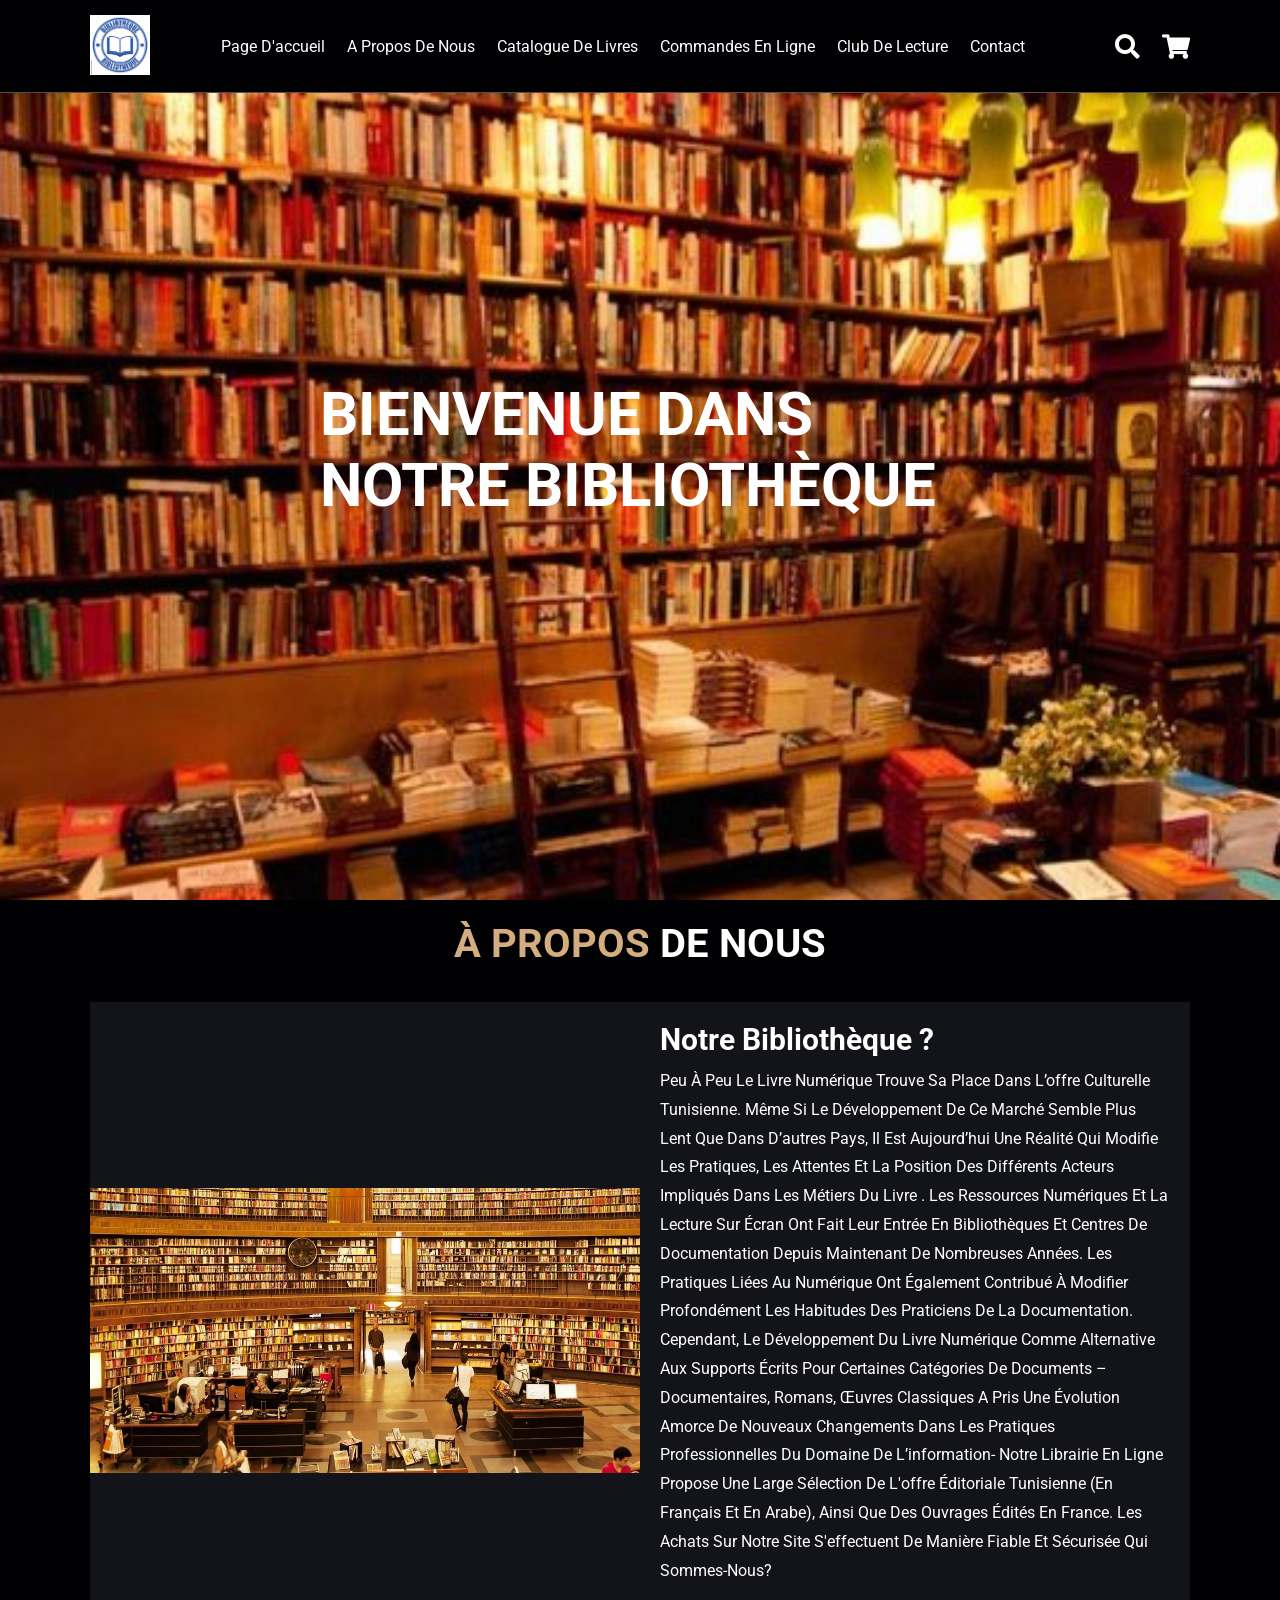
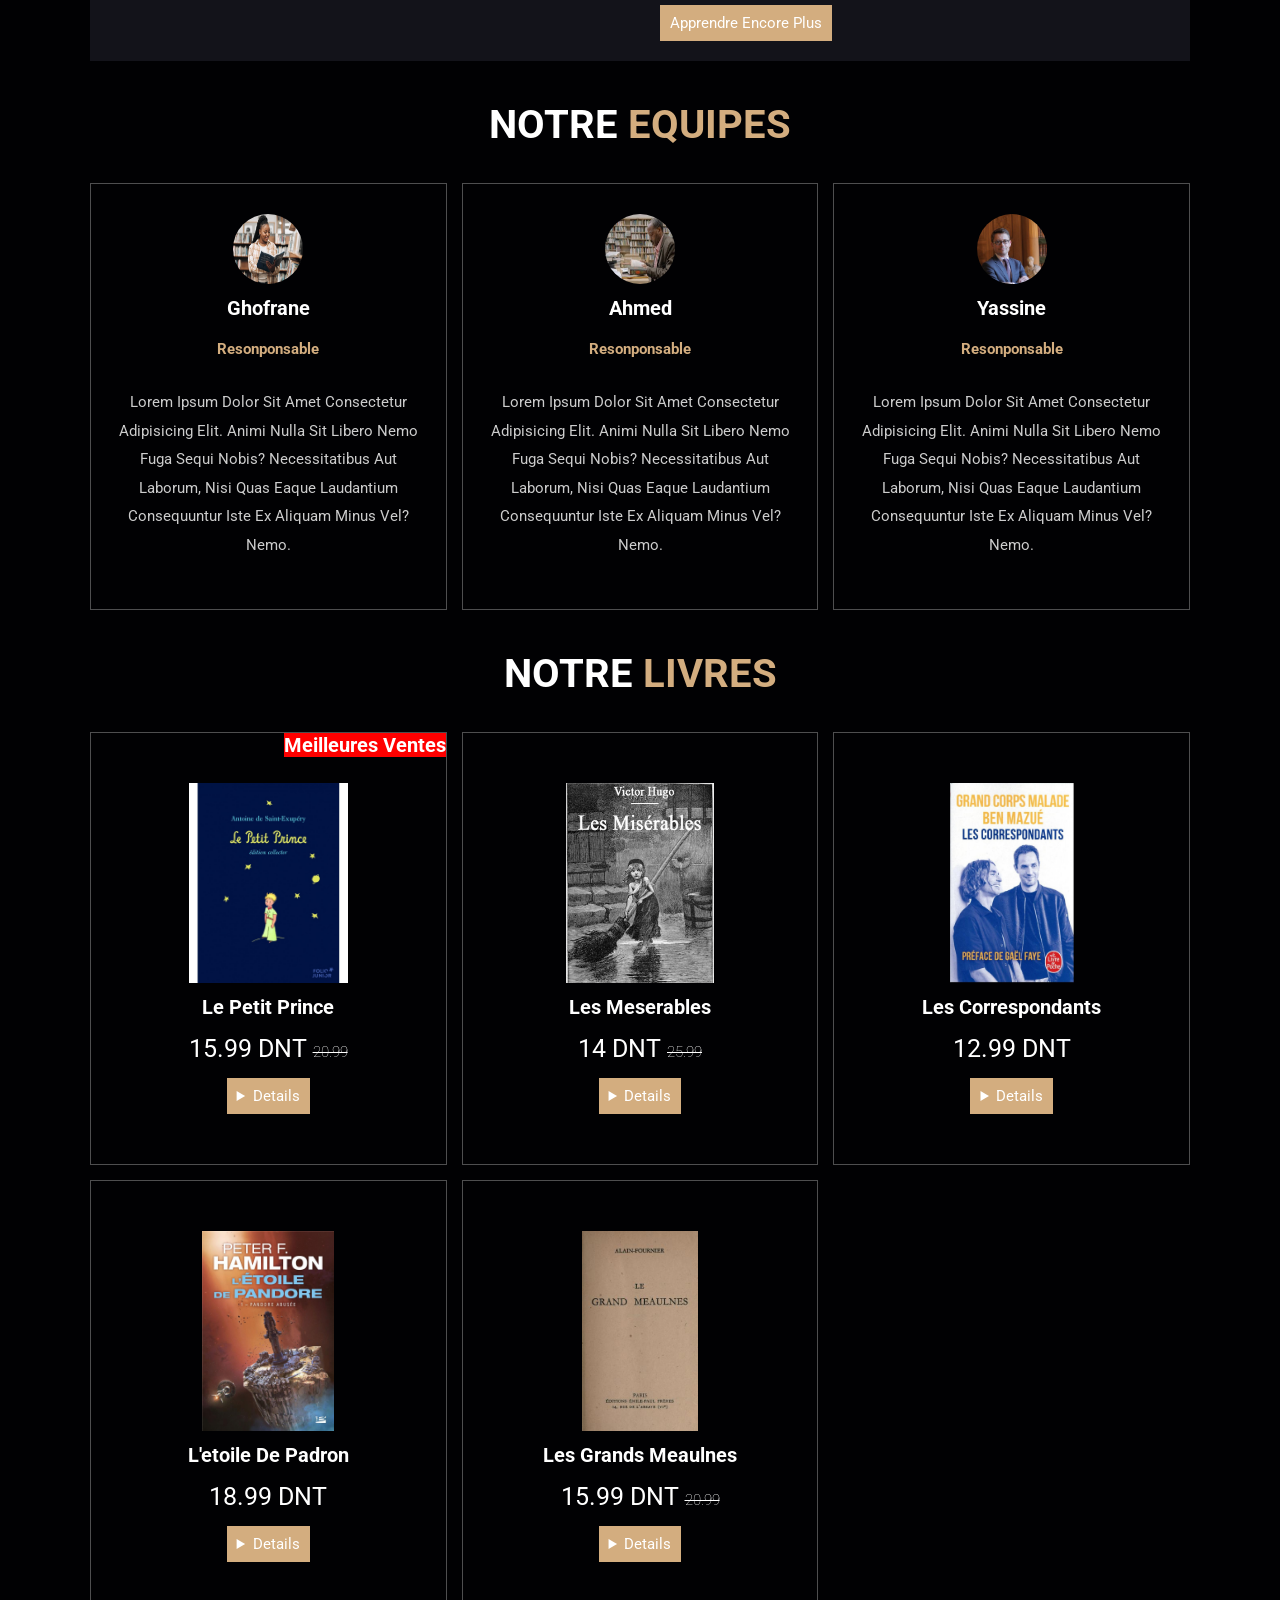
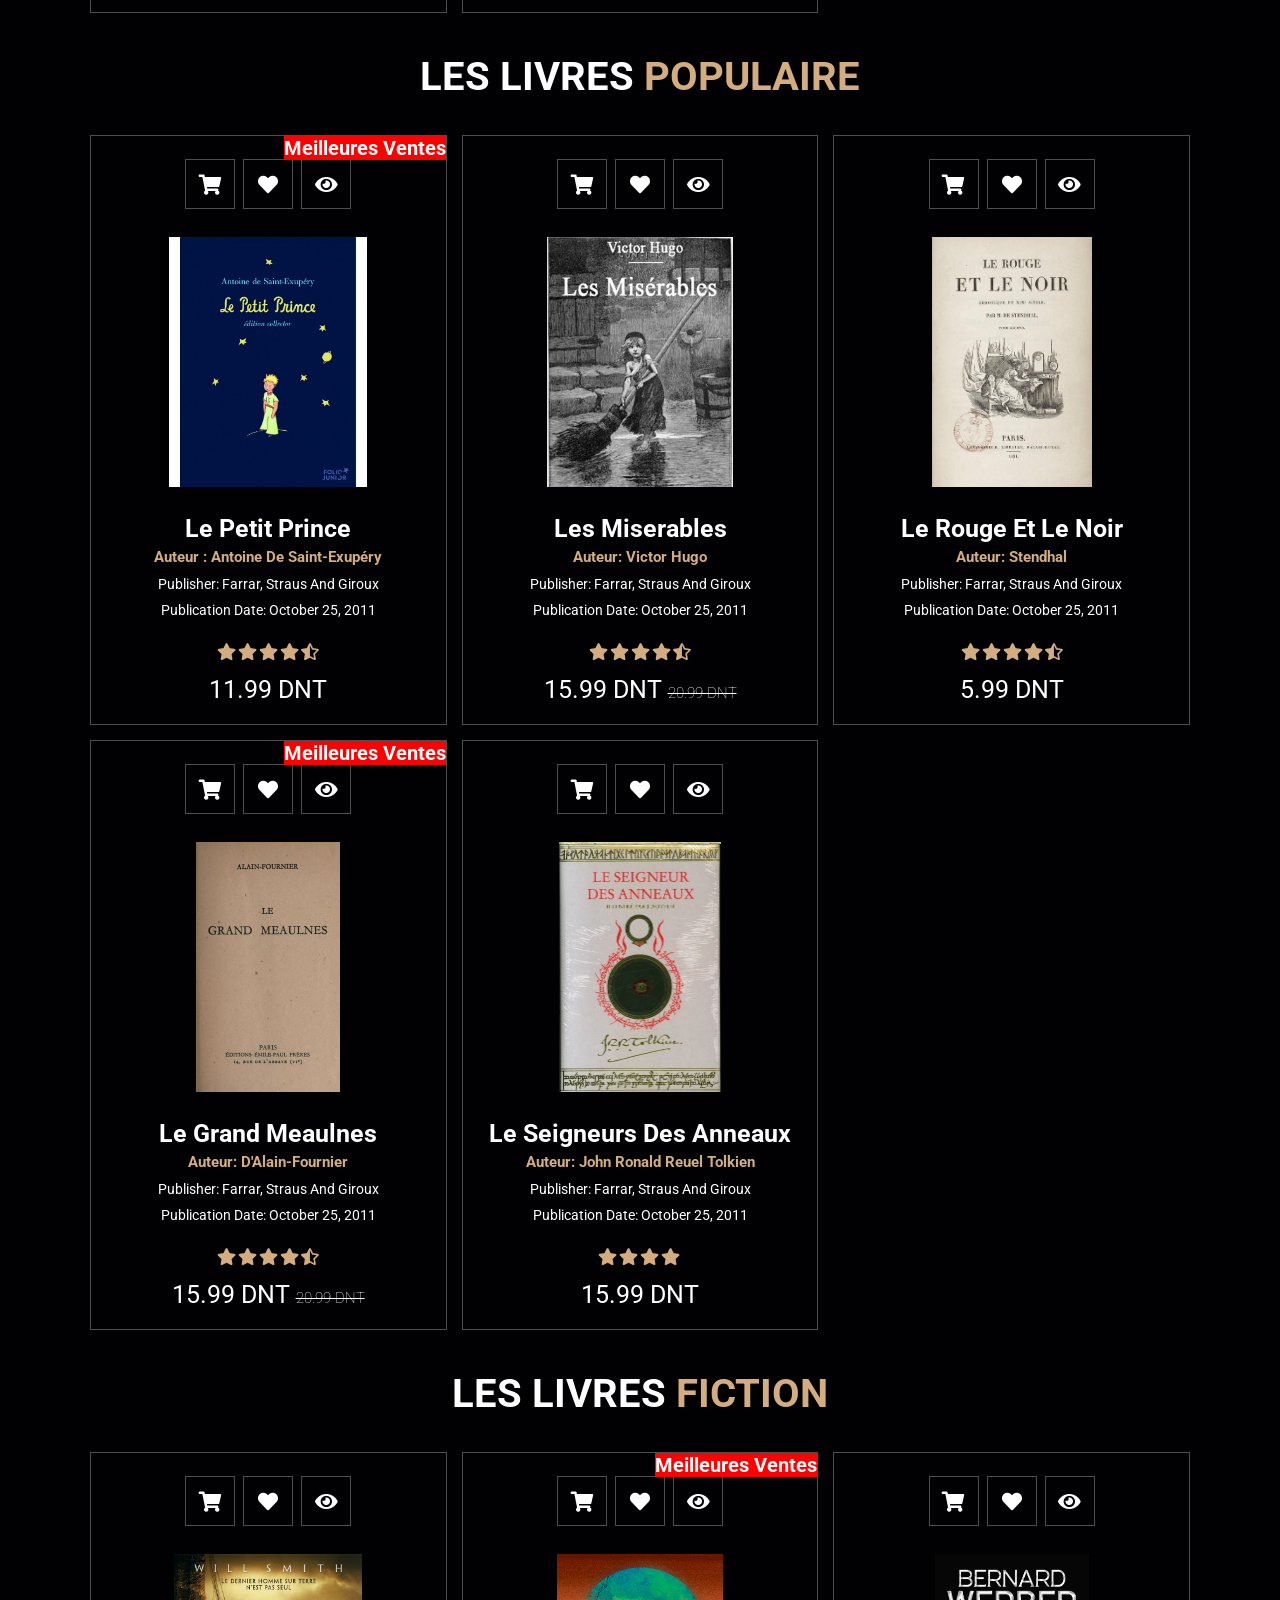
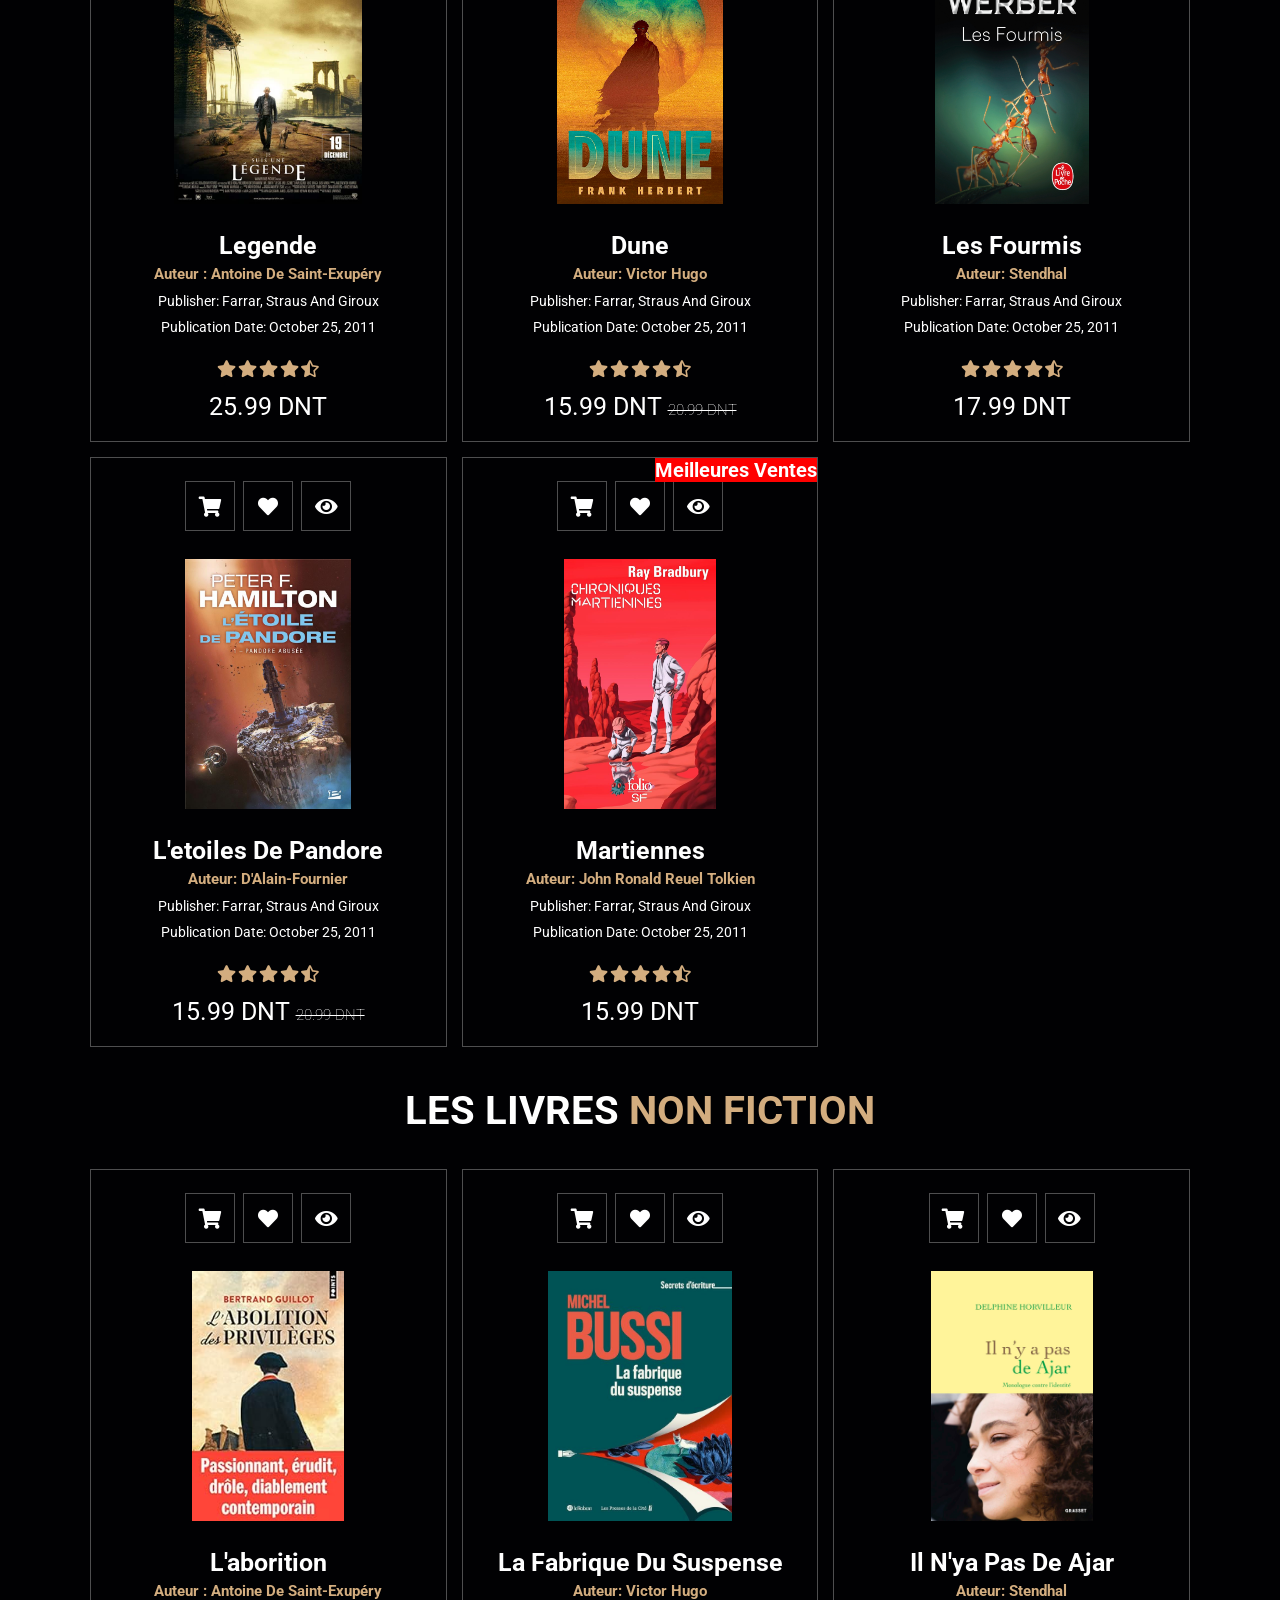
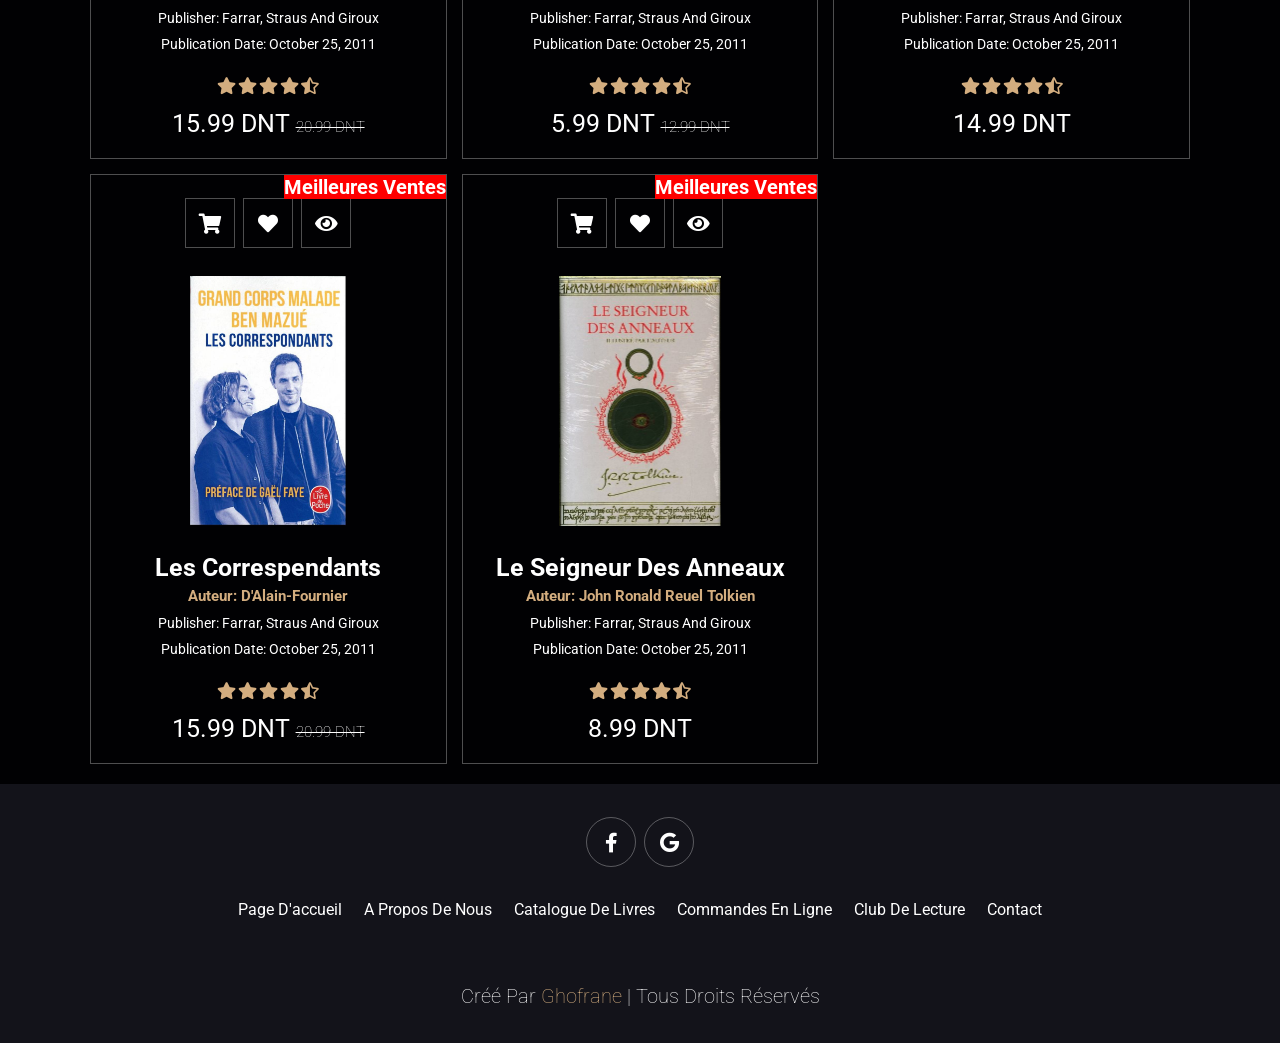
<file: projet librairie ghofrane/html/index.html>
<!DOCTYPE html>
<html lang="en">

<head>
    <meta charset="UTF-8">
    <meta name="viewport" content="width=device-width, initial-scale=1.0">
    <title>Ma Page</title>
    <link rel="stylesheet" href="../css/index.css">
    <!-- font awesome cdn link  -->
    <link rel="stylesheet" href="https://cdnjs.cloudflare.com/ajax/libs/font-awesome/5.15.4/css/all.min.css">
</head>

  
<body>


    <!-- header section starts  -->

    <header class="header">

        <a href="#" class="logo">
            <img src="../images/logo.jpg" alt="">
        </a>

        <nav class="navbar">
            <a href="#">Page d'accueil</a>
            <a href="#about">a propos de nous</a>
            <a href="#books">catalogue de livres</a>
            <a href="commande.html">commandes en ligne</a>
            <a href="club.html">club de lecture</a>
            <a href="contact.html">contact</a>
           
        </nav>

        <div class="icons">
            <div class="fas fa-search" id="search-btn"></div>
            <div class="fas fa-shopping-cart" id="cart-btn"></div>
            <div class="fas fa-bars" id="menu-btn"></div>
        </div>



    </header>


    <section class="home" id="home">

        <div class="content">
            <h3>bienvenue dans notre bibliothèque</h3>
          
        </div>

    </section>


    <!-- about section starts  -->

    <section class="about" id="about">

        <h1 class="heading"> <span>À PROPOS</span> DE NOUS </h1>

        <div class="row">

            <div class="image">
                <img src="../images/biblioo.jpg" alt="">
            </div>

            <div class="content">
                <h3>notre bibliothèque ?</h3>
                <p>Peu à peu le livre numérique trouve sa place dans l’offre culturelle Tunisienne. Même si le
                    développement de ce marché semble plus lent que dans d’autres pays, il est aujourd’hui une réalité
                    qui modifie les pratiques, les attentes et la position des différents acteurs impliqués dans les
                    métiers du livre . Les ressources numériques et la lecture sur écran ont fait leur entrée en
                    bibliothèques et centres de documentation depuis maintenant de nombreuses années. Les pratiques
                    liées au numérique ont également contribué à modifier profondément les habitudes des praticiens de
                    la documentation. Cependant, le développement du livre numérique comme alternative aux supports
                    écrits pour certaines catégories de documents – documentaires, romans, œuvres classiques a pris une
                    évolution amorce de nouveaux changements dans les pratiques professionnelles du domaine de
                    l’information- Notre librairie en ligne propose une large sélection de l'offre éditoriale tunisienne
                    (en français et en arabe), ainsi que des ouvrages édités en France. Les achats sur notre site
                    s'effectuent de manière fiable et sécurisée Qui sommes-nous?</p>
                <a href="#" class="btn">apprendre encore plus</a>
            </div>

        </div>

    </section>

    <!-- about section ends -->




    <!--  section team  -->

    <section class="review" id="about">

        <h1 class="heading">Notre<span> Equipes</span> </h1>

        <div class="box-container">
            <!-- un personne -->
            <div class="box">
                <img src="../images/girl.jpg" class="user" alt="person 1">
                <h3>ghofrane</h3>
                <h4>resonponsable</h4>
                <p>Lorem ipsum dolor sit amet consectetur adipisicing elit. Animi nulla sit libero nemo fuga sequi
                    nobis? Necessitatibus aut laborum, nisi quas eaque laudantium consequuntur iste ex aliquam minus
                    vel? Nemo.</p>


            </div>

            <div class="box">
                <img src="../images/man.jpeg" class="user" alt="person 2">
                <h3>Ahmed</h3>
                <h4>resonponsable</h4>
                <p>Lorem ipsum dolor sit amet consectetur adipisicing elit. Animi nulla sit libero nemo fuga sequi
                    nobis? Necessitatibus aut laborum, nisi quas eaque laudantium consequuntur iste ex aliquam minus
                    vel? Nemo.</p>
            </div>
            <div class="box">
                <img src="../images/man1.jpg" class="user" alt="oersson 3">
                <h3>yassine</h3>
                <h4>resonponsable</h4>
                <p>Lorem ipsum dolor sit amet consectetur adipisicing elit. Animi nulla sit libero nemo fuga sequi
                    nobis? Necessitatibus aut laborum, nisi quas eaque laudantium consequuntur iste ex aliquam minus
                    vel? Nemo.</p>
            </div>

        </div>

    </section>

    <!--  section team and  -->

    <!-- menu section starts  -->

    <section class="menu" id="menu">

        <h1 class="heading"> Notre <span>Livres</span> </h1>

        <div class="box-container">

            <div class="box">
                <h1 class="top">meilleures ventes</h1>
               <img src="../images/book1.jpg" alt="" >
                <h3>le petit prince</h3>
                <div class="price">15.99 DNT <span>20.99</span></div>
                <details href="#" class="btn">
                    <p><span >Publisher:</span> Farrar, Straus and Giroux</p>
                    <p><span>Publication Date:</span>October 25, 2011</p> 
                    <p>This is a detailed description of "Thinking, Fast and Slow" including reviews, summary of key concepts, etc.</p>

                </details>
               
            </div>

            <div class="box">
                <img src="../images/book2.jpg" alt="book 1">
                <h3>les meserables</h3>
                <div class="price">14 DNT <span>25.99</span></div>
                <details href="#" class="btn">
                    <p><span >Publisher:</span> Farrar, Straus and Giroux</p>
                    <p><span>Publication Date:</span>October 25, 2011</p> 
                    <p>This is a detailed description of "Thinking, Fast and Slow" including reviews, summary of key concepts, etc.</p>

                </details>
            </div>

            <div class="box">
                <img src="../images/nonfic4.jpg" alt="book 2">
                <h3>les correspondants</h3>
                <div class="price">12.99 DNT</div>
                <details href="#" class="btn">
                    <p><span >Publisher:</span> Farrar, Straus and Giroux</p>
                    <p><span>Publication Date:</span>October 25, 2011</p> 
                    <p>This is a detailed description of "Thinking, Fast and Slow" including reviews, summary of key concepts, etc.</p>

                </details>
            </div>

            <div class="box">
                <img src="../images/fiction4.jpg" alt="book 3">
                <h3>l'etoile de padron</h3>
                <div class="price">18.99 DNT</div>
                <details href="#" class="btn">
                    <p><span >Publisher:</span> Farrar, Straus and Giroux</p>
                    <p><span>Publication Date:</span>October 25, 2011</p> 
                    <p>This is a detailed description of "Thinking, Fast and Slow" including reviews, summary of key concepts, etc.</p>

                </details>
            </div>
           <!-- un livre -->
            <div class="box">
                <img src="../images/book4.jpg" alt="book 4">
                <h3>les grands meaulnes</h3>
                <div class="price">15.99 DNT <span>20.99</span></div>

                <details href="#" class="btn">
                    <p><span >Publisher:</span> Farrar, Straus and Giroux</p>
                    <p><span>Publication Date:</span>October 25, 2011</p> 
                    <p>This is a detailed description of "Thinking, Fast and Slow" including reviews, summary of key concepts, etc.</p>

                </details>
               <!-- <a href="#" class="btn">Voir plus détails</a>-->
            </div>



        </div>

    </section>

    <!-- menu section ends -->

    <!-- products section  -->


    <section class="products" id="books">

        <h1 class="heading">Les livres<span> Populaire </span> </h1>

        <div class="box-container">

            <div class="box topp">
                <h1 class="top">meilleures ventes</h1>
                <div class="icons">
                    <a href="#" class="fas fa-shopping-cart"></a>
                    <a href="#" class="fas fa-heart"></a>
                    <a href="#" class="fas fa-eye"></a>
                </div>
                <div class="image">
                    <img src="../images/book1.jpg" alt=""> 
                </div>
                <div class="content">
                    <h3>le petit prince </h3>
                    <h4>Auteur : Antoine de Saint-Exupéry </h4>
                    <p>Publisher: Farrar, Straus and Giroux</p>
                    <p>Publication Date: October 25, 2011</p>
                    <div class="stars">
                        <i class="fas fa-star"></i>
                        <i class="fas fa-star"></i>
                        <i class="fas fa-star"></i>
                        <i class="fas fa-star"></i>
                        <i class="fas fa-star-half-alt"></i>
                    </div>
                    <div class="price">11.99 DNT </div>

                </div>
            </div>

            <div class="box">
                <div class="icons">
                    <a href="#" class="fas fa-shopping-cart"></a>
                    <a href="#" class="fas fa-heart"></a>
                    <a href="details.html" class="fas fa-eye"></a>
                </div>
                <div class="image">
                    <img src="../images/book2.jpg" alt="">
                </div>
                <div class="content">
                    <h3> les miserables  </h3>
                    <h4>Auteur: victor hugo </h4>
                    <p>Publisher: Farrar, Straus and Giroux</p>
                    <p>Publication Date: October 25, 2011</p>
                    <div class="stars">
                        <i class="fas fa-star"></i>
                        <i class="fas fa-star"></i>
                        <i class="fas fa-star"></i>
                        <i class="fas fa-star"></i>
                        <i class="fas fa-star-half-alt"></i>
                    </div>
                    <div class="price">15.99 DNT <span>20.99 DNT</span></div>
                </div>
            </div>

            <div class="box">
                <div class="icons">
                    <a href="#" class="fas fa-shopping-cart"></a>
                    <a href="#" class="fas fa-heart"></a>
                    <a href="#" class="fas fa-eye"></a>
                </div>
                <div class="image">
                    <img src="../images/book3.jpg" alt="">
                </div>
                <div class="content">
                    <h3>le rouge et le noir  </h3>
                    <h4>Auteur: Stendhal</h4>
                    <p>Publisher: Farrar, Straus and Giroux</p>
                    <p>Publication Date: October 25, 2011</p>
                    <div class="stars">
                        <i class="fas fa-star"></i>
                        <i class="fas fa-star"></i>
                        <i class="fas fa-star"></i>
                        <i class="fas fa-star"></i>
                        <i class="fas fa-star-half-alt"></i>
                    </div>
                    <div class="price">5.99 DNT </div>
                </div>
            </div>

            <div class="box topp">
                <h1 class="top">meilleures ventes</h1>
                <div class="icons">
                    <a href="#" class="fas fa-shopping-cart"></a>
                    <a href="#" class="fas fa-heart"></a>
                    <a href="#" class="fas fa-eye"></a>
                </div>
                <div class="image">
                    <img src="../images/book4.jpg" alt="">
                </div>
                <div class="content">
                    <h3>le grand meaulnes </h3>
                    <h4>Auteur: d'Alain-Fournier </h4>
                    <p>Publisher: Farrar, Straus and Giroux</p>
                    <p>Publication Date: October 25, 2011</p>
                    <div class="stars">
                        <i class="fas fa-star"></i>
                        <i class="fas fa-star"></i>
                        <i class="fas fa-star"></i>
                        <i class="fas fa-star"></i>
                        <i class="fas fa-star-half-alt"></i>
                    </div>
                    <div class="price">15.99 DNT <span>20.99 DNT</span></div>
                </div>
            </div>
            <div class="box">
                <div class="icons">
                    <a href="#" class="fas fa-shopping-cart"></a>
                    <a href="#" class="fas fa-heart"></a>
                    <a href="#" class="fas fa-eye"></a>
                </div>
                <div class="image">
                    <img src="../images/book5.jpg" alt="">
                </div>
                <div class="content">
                    <h3>le seigneurs des anneaux  </h3>
                    <h4>Auteur: John Ronald Reuel Tolkien</h4>
                    <p>Publisher: Farrar, Straus and Giroux</p>
                    <p>Publication Date: October 25, 2011</p>
                    <div class="stars">
                        <i class="fas fa-star"></i>
                        <i class="fas fa-star"></i>
                        <i class="fas fa-star"></i>
                        <i class="fas fa-star"></i>
                        <i class="fas fa-star-alt"></i>
                    </div>
                    <div class="price">15.99 DNT</div>
                </div>
            </div>

        </div>

    </section>
    <!-- products section ends -->

    <!-- livres fiction  section  -->


    <section class="products" id="books">

        <h1 class="heading">Les livres<span> fiction </span> </h1>

        <div class="box-container">

            <div class="box">
                <div class="icons">
                    <a href="#" class="fas fa-shopping-cart"></a>
                    <a href="#" class="fas fa-heart"></a>
                    <a href="#" class="fas fa-eye"></a>
                </div>
                <div class="image">
                    <img src="../images/fiction1.jpg" alt="">
                </div>
                <div class="content">
                    <h3>legende  </h3>
                    <h4>Auteur : Antoine de Saint-Exupéry </h4>
                    <p>Publisher: Farrar, Straus and Giroux</p>
                    <p>Publication Date: October 25, 2011</p>
                    <div class="stars">
                        <i class="fas fa-star"></i>
                        <i class="fas fa-star"></i>
                        <i class="fas fa-star"></i>
                        <i class="fas fa-star"></i>
                        <i class="fas fa-star-half-alt"></i>
                    </div>
                    <div class="price">25.99 DNT</div>

                </div>
            </div>
            <!-- box howa  box section li kol kteb  -->
            <div class="box topp">
                <!-- bch t3ml  meilleures vantes w zed topp m3a box-->
                <h1 class="top">meilleures ventes</h1>
                <!-- meilleures vantes -->
                <div class="icons">
                    <a href="#" class="fas fa-shopping-cart"></a>
                    <a href="#" class="fas fa-heart"></a>
                    <a href="#" class="fas fa-eye"></a>
                </div>
                <div class="image">
                    <img src="../images/fiction2.jpg" alt="">
                </div>
                <div class="content">
                    <h3> Dune </h3>
                    <h4>Auteur: victor hugo </h4>
                    <p>Publisher: Farrar, Straus and Giroux</p>
                    <p>Publication Date: October 25, 2011</p>
                    <div class="stars">
                        <i class="fas fa-star"></i>
                        <i class="fas fa-star"></i>
                        <i class="fas fa-star"></i>
                        <i class="fas fa-star"></i>
                        <i class="fas fa-star-half-alt"></i>
                    </div>
                    <div class="price">15.99 DNT <span>20.99 DNT</span></div>
                </div>
            </div>

            <div class="box">
                <div class="icons">
                    <a href="#" class="fas fa-shopping-cart"></a>
                    <a href="#" class="fas fa-heart"></a>
                    <a href="#" class="fas fa-eye"></a>
                </div>
                <div class="image">
                    <img src="../images/fiction3.jpeg" alt="">
                </div>
                <div class="content">
                    <h3>les fourmis  </h3>
                    <h4>Auteur: Stendhal</h4>
                    <p>Publisher: Farrar, Straus and Giroux</p>
                    <p>Publication Date: October 25, 2011</p>
                    <div class="stars">
                        <i class="fas fa-star"></i>
                        <i class="fas fa-star"></i>
                        <i class="fas fa-star"></i>
                        <i class="fas fa-star"></i>
                        <i class="fas fa-star-half-alt"></i>
                    </div>
                    <div class="price">17.99 DNT</div>
                </div>
            </div>

            <div class="box">
                <div class="icons">
                    <a href="#" class="fas fa-shopping-cart"></a>
                    <a href="#" class="fas fa-heart"></a>
                    <a href="#" class="fas fa-eye"></a>
                </div>
                <div class="image">
                    <img src="../images/fiction4.jpg" bn     alt="">
                </div>
                <div class="content">
                    <h3>l'etoiles de pandore</h3>
                    <h4>Auteur: d'Alain-Fournier </h4>
                    <p>Publisher: Farrar, Straus and Giroux</p>
                    <p>Publication Date: October 25, 2011</p>
                    <div class="stars">
                        <i class="fas fa-star"></i>
                        <i class="fas fa-star"></i>
                        <i class="fas fa-star"></i>
                        <i class="fas fa-star"></i>
                        <i class="fas fa-star-half-alt"></i>
                    </div>
                    <div class="price">15.99 DNT <span>20.99 DNT</span></div>
                </div>
            </div>
            <div class="box topp">
                <h1 class="top">meilleures ventes</h1>
                <div class="icons">
                    <a href="#" class="fas fa-shopping-cart"></a>
                    <a href="#" class="fas fa-heart"></a>
                    <a href="#" class="fas fa-eye"></a>
                </div>
                <div class="image">
                    <img src="../images/fiction5.jpg" alt="">
                </div>
                <div class="content">
                    <h3> martiennes </h3>
                    <h4>Auteur: John Ronald Reuel Tolkien</h4>
                    <p>Publisher: Farrar, Straus and Giroux</p>
                    <p>Publication Date: October 25, 2011</p>
                    <div class="stars">
                        <i class="fas fa-star"></i>
                        <i class="fas fa-star"></i>
                        <i class="fas fa-star"></i>
                        <i class="fas fa-star"></i>
                        <i class="fas fa-star-half-alt"></i>
                    </div>
                    <div class="price">15.99 DNT</div>
                </div>
            </div>

        </div>

    </section>



    <!-- livre non  fiction  section   -->


    <section class="products" id="books">

        <h1 class="heading">Les livres<span> Non fiction</span> </h1>

        <div class="box-container">

            <div class="box">
                <div class="icons">
                    <a href="#" class="fas fa-shopping-cart"></a>
                    <a href="#" class="fas fa-heart"></a>
                    <a href="#" class="fas fa-eye"></a>
                </div>
                <div class="image">
                    <img src="../images/nonfic1.jpg" alt="">
                </div>
                <div class="content">
                    <h3>l'aborition </h3>
                    <h4>Auteur : Antoine de Saint-Exupéry </h4>
                    <p>Publisher: Farrar, Straus and Giroux</p>
                    <p>Publication Date: October 25, 2011</p>
                    <div class="stars">
                        <i class="fas fa-star"></i>
                        <i class="fas fa-star"></i>
                        <i class="fas fa-star"></i>
                        <i class="fas fa-star"></i>
                        <i class="fas fa-star-half-alt"></i>
                    </div>
                    <div class="price">15.99 DNT <span>20.99 DNT</span></div>

                </div>
            </div>

            <div class="box">
               
                <div class="icons">
                    <a href="#" class="fas fa-shopping-cart"></a>
                    <a href="#" class="fas fa-heart"></a>
                    <a href="#" class="fas fa-eye"></a>
                </div>
                <div class="image">
                    <img src="../images/nonfic2.jpg" alt="">
                </div>
                <div class="content">
                    <h3>la fabrique du suspense  </h3>
                    <h4>Auteur: victor hugo </h4>
                    <p>Publisher: Farrar, Straus and Giroux</p>
                    <p>Publication Date: October 25, 2011</p>
                    <div class="stars">
                        <i class="fas fa-star"></i>
                        <i class="fas fa-star"></i>
                        <i class="fas fa-star"></i>
                        <i class="fas fa-star"></i>
                        <i class="fas fa-star-half-alt"></i>
                    </div>
                    <div class="price">5.99 DNT <span>12.99 DNT</span></div>
                </div>
            </div>

            <div class="box ">
                <div class="icons">
                    <a href="#" class="fas fa-shopping-cart"></a>
                    <a href="#" class="fas fa-heart"></a>
                    <a href="#" class="fas fa-eye"></a>
                </div>
                <div class="image">
                    <img src="../images/nonfic3.jpg" alt="">
                </div>
                <div class="content">
                    <h3>il n'ya pas de ajar </h3>
                    <h4>Auteur: Stendhal</h4>
                    <p>Publisher: Farrar, Straus and Giroux</p>
                    <p>Publication Date: October 25, 2011</p>
                    <div class="stars">
                        <i class="fas fa-star"></i>
                        <i class="fas fa-star"></i>
                        <i class="fas fa-star"></i>
                        <i class="fas fa-star"></i>
                        <i class="fas fa-star-half-alt"></i>
                    </div>
                    <div class="price">14.99 DNT</div>
                </div>
            </div>

            <div class="box topp">
                <h1 class="top">meilleures ventes</h1>
                <div class="icons">
                    <a href="#" class="fas fa-shopping-cart"></a>
                    <a href="#" class="fas fa-heart"></a>
                    <a href="#" class="fas fa-eye"></a>
                </div>
                <div class="image">
                    <img src="../images/nonfic4.jpg" alt="">
                </div>
                <div class="content">
                    <h3>les correspendants</h3>
                    <h4>Auteur: d'Alain-Fournier </h4>
                    <p>Publisher: Farrar, Straus and Giroux</p>
                    <p>Publication Date: October 25, 2011</p>
                    <div class="stars">
                        <i class="fas fa-star"></i>
                        <i class="fas fa-star"></i>
                        <i class="fas fa-star"></i>
                        <i class="fas fa-star"></i>
                        <i class="fas fa-star-half-alt"></i>
                    </div>
                    <div class="price">15.99 DNT <span>20.99 DNT</span></div>
                </div>
            </div>
            <div class="box topp">
                <!-- meilleures vantes w zed topp m3a box-->
                <h1 class="top">meilleures ventes</h1>

                <div class="icons">
                    <a href="#" class="fas fa-shopping-cart"></a>
                    <a href="#" class="fas fa-heart"></a>
                    <a href="#" class="fas fa-eye"></a>
                </div>
                <div class="image">
                    <img src="../images/book5.jpg" alt="">
                </div>
                <div class="content">
                    <h3>Le seigneur des anneaux </h3>
                    <h4>Auteur: John Ronald Reuel Tolkien</h4>
                    <p>Publisher: Farrar, Straus and Giroux</p>
                    <p>Publication Date: October 25, 2011</p>
                    <div class="stars">
                        <i class="fas fa-star"></i>
                        <i class="fas fa-star"></i>
                        <i class="fas fa-star"></i>
                        <i class="fas fa-star"></i>
                        <i class="fas fa-star-half-alt"></i>
                    </div>
                    <div class="price">8.99 DNT </div>
                </div>
            </div>

        </div>


    </section>

    <!-- livre non  fiction  section   end -->


    <!-- footer section starts  -->

    <section class="footer">

        <div class="share">
            <a href="#" class="fab fa-facebook-f"></a>
            <a href="#" class="fab fa-google"></a>
        </div>

        <div class="navbar">
            <a href="#">Page d'accueil</a>
            <a href="#about">a propos de nous</a>
            <a href="#books">catalogue de livres</a>
            <a href="commande.html">commandes en ligne</a>
            <a href="club.html">club de lecture</a>
            <a href="contact.html">contact</a>
        </div>


        <div class="credit">Créé par <span>Ghofrane</span>  | Tous droits réservés</div>


    </section>

    <!-- footer section ends -->


</body>

</html>
</file>
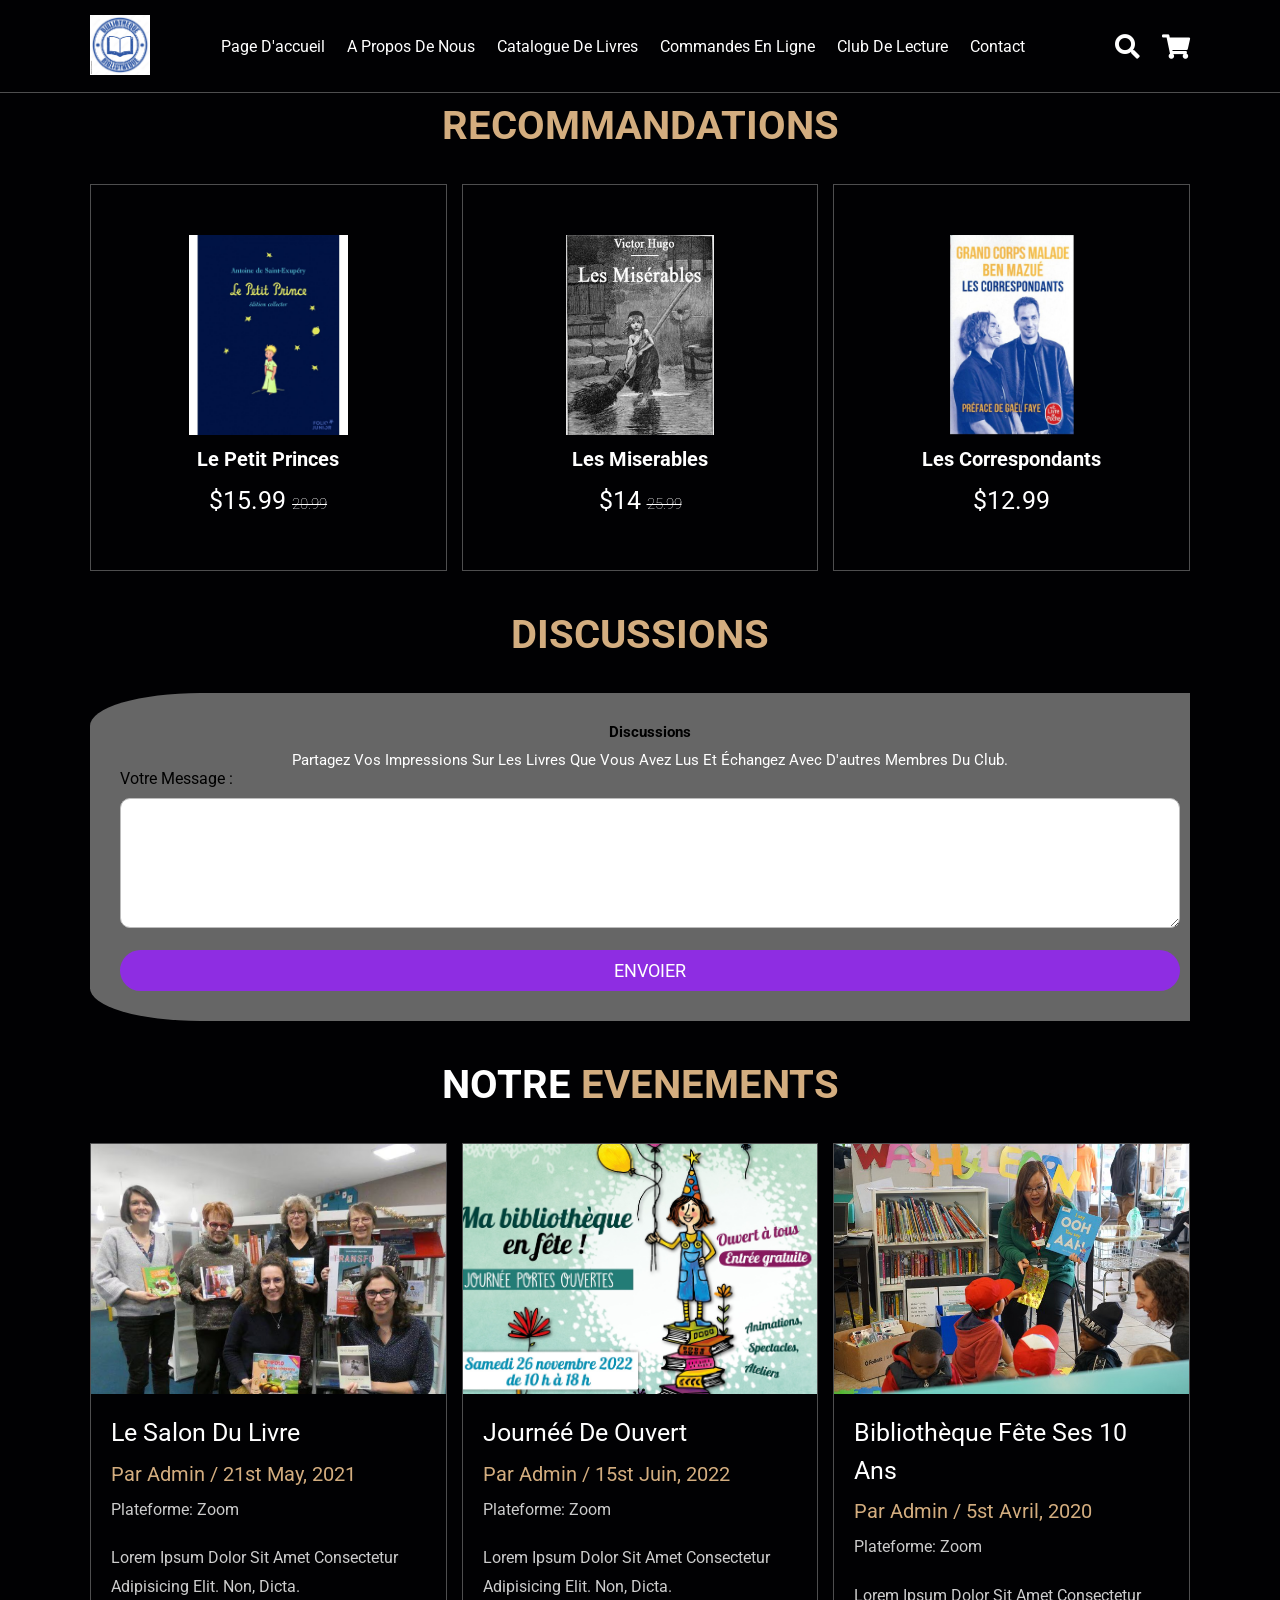
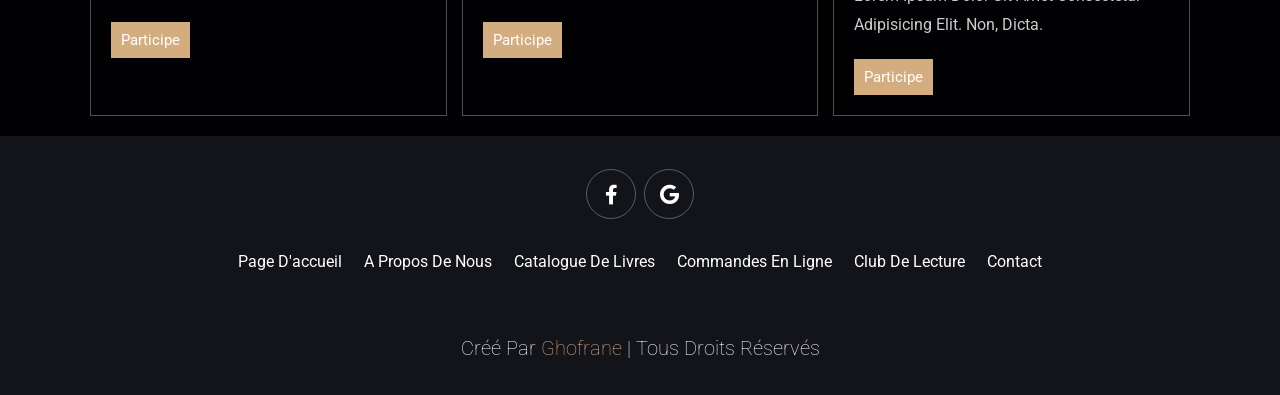
<file: projet librairie ghofrane/html/club.html>
<!DOCTYPE html>
<html lang="en">
<head>
    <meta charset="UTF-8">
    <meta name="viewport" content="width=device-width, initial-scale=1.0">
    <title>Club De Lecture</title>
    <!-- css  general -->
    <link rel="stylesheet" href="../css/index.css">

    <!--css  mt3 page -->
    <link rel="stylesheet" href="../css/club.css">


    <!-- style mt3 form -->
    <link rel="stylesheet" href="../css/contact.css">

    <!-- icon -->
    <link rel="stylesheet" href="https://cdnjs.cloudflare.com/ajax/libs/font-awesome/5.15.4/css/all.min.css">



</head>
<body>

     <!-- header section starts  -->

     <header class="header">

        <a href="#" class="logo">
            <img src="../images/logo.jpg" alt="">
        </a>

        <nav class="navbar">
            <a href="index.html">Page d'accueil</a>
            <a href="index.html">a propos de nous</a>
            <a href="index.html">catalogue de livres</a>
            <a href="commande.html">commandes en ligne</a>
            <a href="club.html">club de lecture</a>
            <a href="contact.html">contact</a>
        </nav>

        <div class="icons">
            <div class="fas fa-search" id="search-btn"></div>
            <div class="fas fa-shopping-cart" id="cart-btn"></div>
            <div class="fas fa-bars" id="menu-btn"></div>
        </div>



    </header>


        <!-- header section ends  -->

        <!-- evenement  section starts  -->

    <h1 class="heading" id="club"> Club <span> de Lecture</span> </h1>
    <section class="menu" id="menu">

        <h1 class="heading">  <span>Recommandations</span> </h1>

        <div class="box-container">

            <div class="box">
               <img src="../images/book1.jpg" alt="" >
              
                <h3>le petit princes </h3>
                <div class="price">$15.99 <span>20.99</span></div>
            </div>

            <div class="box">
                <img src="../images/book2.jpg" alt="">
                <h3>les miserables </h3>
                <div class="price">$14 <span>25.99</span></div>
            </div>

            <div class="box">
                <img src="../images/nonfic4.jpg" alt="">
                <h3>les correspondants</h3>
                <div class="price">$12.99</div>
            </div>
        </div>

    </section>
    
    <section id="discussions" class="box">
        <h1 class="heading" > <span>Discussions</span> </h1>
        <div class="contact-form">
            <h1>Discussions</h1>
            <p style="color: white;font-size: 15px;">Partagez vos impressions sur les livres que vous avez lus et échangez avec d'autres membres du club.</p>

            <form>
                <label for="message">Votre message :</label>
                <textarea id="message" name="message" class="contact-form-textarea"                "></textarea>
                <button class="contact-form-btn">Envoier</button>

            </form>
        </div>
    </section>

    <section class="blogs">

        <h1 class="heading"> notre <span>evenements</span> </h1>

        <div class="box-container">

            <div class="box">
                <div class="image">
                    <img src="../images/evenement.avif" alt="evenement 1">
                </div>
                <div class="content">
                    <a href="#" class="title">Le Salon du livre</a>
                    <span>par admin / 21st may, 2021</span>
                    <p>Plateforme: Zoom</p>
                    <p>Lorem ipsum dolor sit amet consectetur adipisicing elit. Non, dicta.</p>
                    <a href="#" class="btn">participe</a>
                </div>
            </div>

            <div class="box">
                <div class="image">
                    <img src="../images/evenement2.jpg" alt="evenement 2">
                </div>
                <div class="content">
                    <a href="#" class="title">journéé de ouvert</a>
                    <span>par admin / 15st juin, 2022</span>
                    <p>Plateforme: Zoom</p>
                    <p>Lorem ipsum dolor sit amet consectetur adipisicing elit. Non, dicta.</p>
                    <a href="https://www.groupenotabene.com/publication/l%C3%A9v%C3%A9nement-de-lecture" class="btn">participe</a>
                </div>
            </div>

            <div class="box">
                <div class="image">
                    <img src="../images/evenement3.jpg" alt="evenement 3 ">
                </div>
                <div class="content">
                    <a href="#" class="title"> Bibliothèque fête ses 10 ans </a>
                    <span>par admin / 5st avril, 2020</span>
                    <p>Plateforme: Zoom</p>
                    <p>Lorem ipsum dolor sit amet consectetur adipisicing elit. Non, dicta.</p>
                    <a href="https://www.groupenotabene.com/publication/l%C3%A9v%C3%A9nement-de-lecture" class="btn">participe</a>
                </div>
            </div>

        </div>

    </section>

    <!-- evenement  section ends -->

     <!-- footer section starts  -->

     <section class="footer">

        <div class="share">
            <a href="#" class="fab fa-facebook-f"></a>
            <a href="#" class="fab fa-google"></a>
        </div>

        <div class="navbar">
            <a href="#">Page d'accueil</a>
            <a href="#about">a propos de nous</a>
            <a href="#books">catalogue de livres</a>
            <a href="commande.html">commandes en ligne</a>
            <a href="club.html">club de lecture</a>
            <a href="contact.html">contact</a>
        </div>


        <div class="credit">Créé par <span>Ghofrane</span>  | Tous droits réservés</div>


    </section>

    <!-- footer section ends -->

    
</body>
</html>
</file>
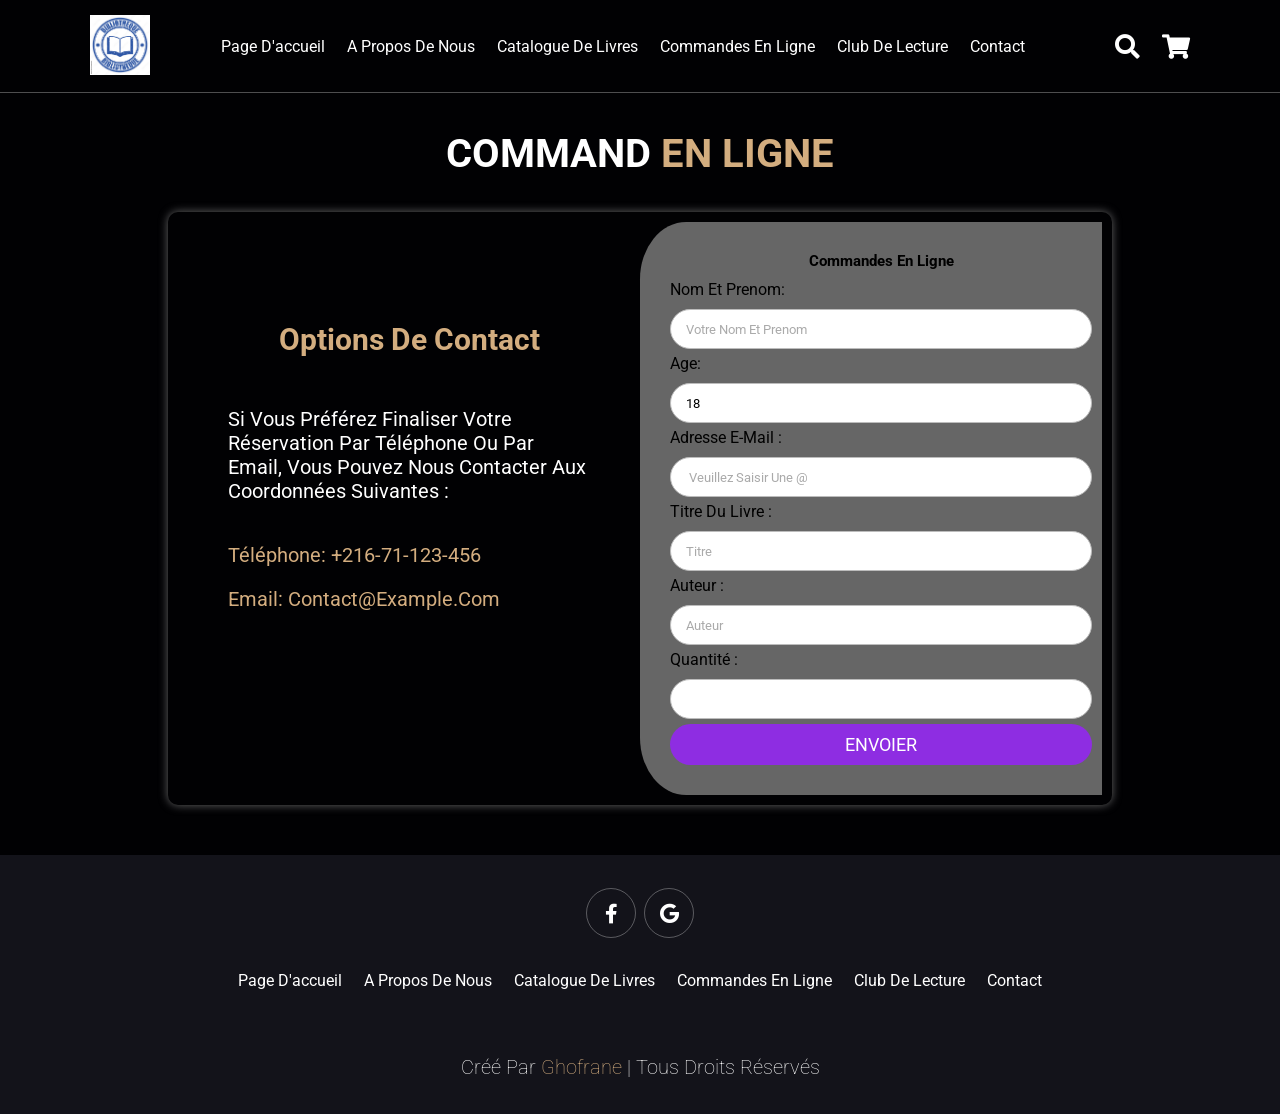
<file: projet librairie ghofrane/html/commande.html>
<!DOCTYPE html>
<html lang="en">

<head>
    <meta charset="UTF-8">
    <meta name="viewport" content="width=device-width, initial-scale=1.0">
    <title>Commande Page</title>
    <!-- css  general -->
    <link rel="stylesheet" href="../css/index.css">

    <!-- contact css -->
    <link rel="stylesheet" href="../css/contact.css">
    <!-- icon -->
    <link rel="stylesheet" href="https://cdnjs.cloudflare.com/ajax/libs/font-awesome/5.15.4/css/all.min.css">
</head>

<body>


    <!-- header section starts  -->

    <header class="header">

        <a href="#" class="logo">
            <img src="../images/logo.jpg" alt="">
        </a>

        <nav class="navbar">
            <a href="index.html">Page d'accueil</a>
            <a href="index.html">a propos de nous</a>
            <a href="index.html">catalogue de livres</a>
            <a href="commande.html">commandes en ligne</a>
            <a href="club.html">club de lecture</a>
            <a href="contact.html">contact</a>
        </nav>

        <div class="icons">
            <div class="fas fa-search" id="search-btn"></div>
            <div class="fas fa-shopping-cart" id="cart-btn"></div>
            <div class="fas fa-bars" id="menu-btn"></div>
        </div>

    </header>

    <!-- header section ends  -->


    <!-- command  section   start -->

    <article id="command">
        <h1 class="heading">command<span> en ligne </span> </h1>

        <div class="contact-in">
            <div class="contact-map1 ">

                <h2>Options de contact</h2>

                <p>Si vous préférez finaliser votre réservation par téléphone ou par email, vous pouvez nous contacter
                    aux coordonnées suivantes :</p>

                <ul>
                    <li>Téléphone: +216-71-123-456</li>
                    <li>Email: contact@example.com</li>
                </ul>
            </div>
            <div class="contact-form">
                <h1>commandes en ligne</h1>
                <form>
                    <label for="nom">Nom et Prenom:</label>
                    <input type="text" placeholder="Votre nom et Prenom" size="30" class="contact-form-txt" />
                    <label for="ageRange"> age:</label>
                    <input type="number" id="age" name="ageRange" value="18" min="18" class="contact-form-txt">
                    <label for="adresse email "> adresse e-mail : </label>
                    <input type="email" id="email" name="email" placeholder=" Veuillez saisir une @"
                        class="contact-form-txt">
                    <label for="titre">Titre du livre :</label>
                    <input type="text" id="titre" name="titre" placeholder="titre" required class="contact-form-txt">

                    <label for="auteur">Auteur :</label>
                    <input type="text" id="auteur" name="auteur" placeholder="auteur" class="contact-form-txt">

                    <label for="quantite">Quantité :</label>
                    <input type="number" id="quantite" name="quantite" min="1" required class="contact-form-txt">


                    <button class="contact-form-btn">Envoier</button>

                </form>
            </div>
        </div>

    </article>



    <!-- command  section   start -->



    <!-- footer section starts  -->

    <section class="footer">

        <div class="share">
            <a href="#" class="fab fa-facebook-f"></a>
            <a href="#" class="fab fa-google"></a>
        </div>

        <div class="navbar">
            <a href="#">Page d'accueil</a>
            <a href="#about">a propos de nous</a>
            <a href="#books">catalogue de livres</a>
            <a href="commande.html">commandes en ligne</a>
            <a href="club.html">club de lecture</a>
            <a href="contact.html">contact</a>
         
            
        </div>


        <div class="credit">Créé par <span>Ghofrane</span> | Tous droits réservés</div>


    </section>
   
    <!-- footer section ends -->
</body>

</html>
</file>
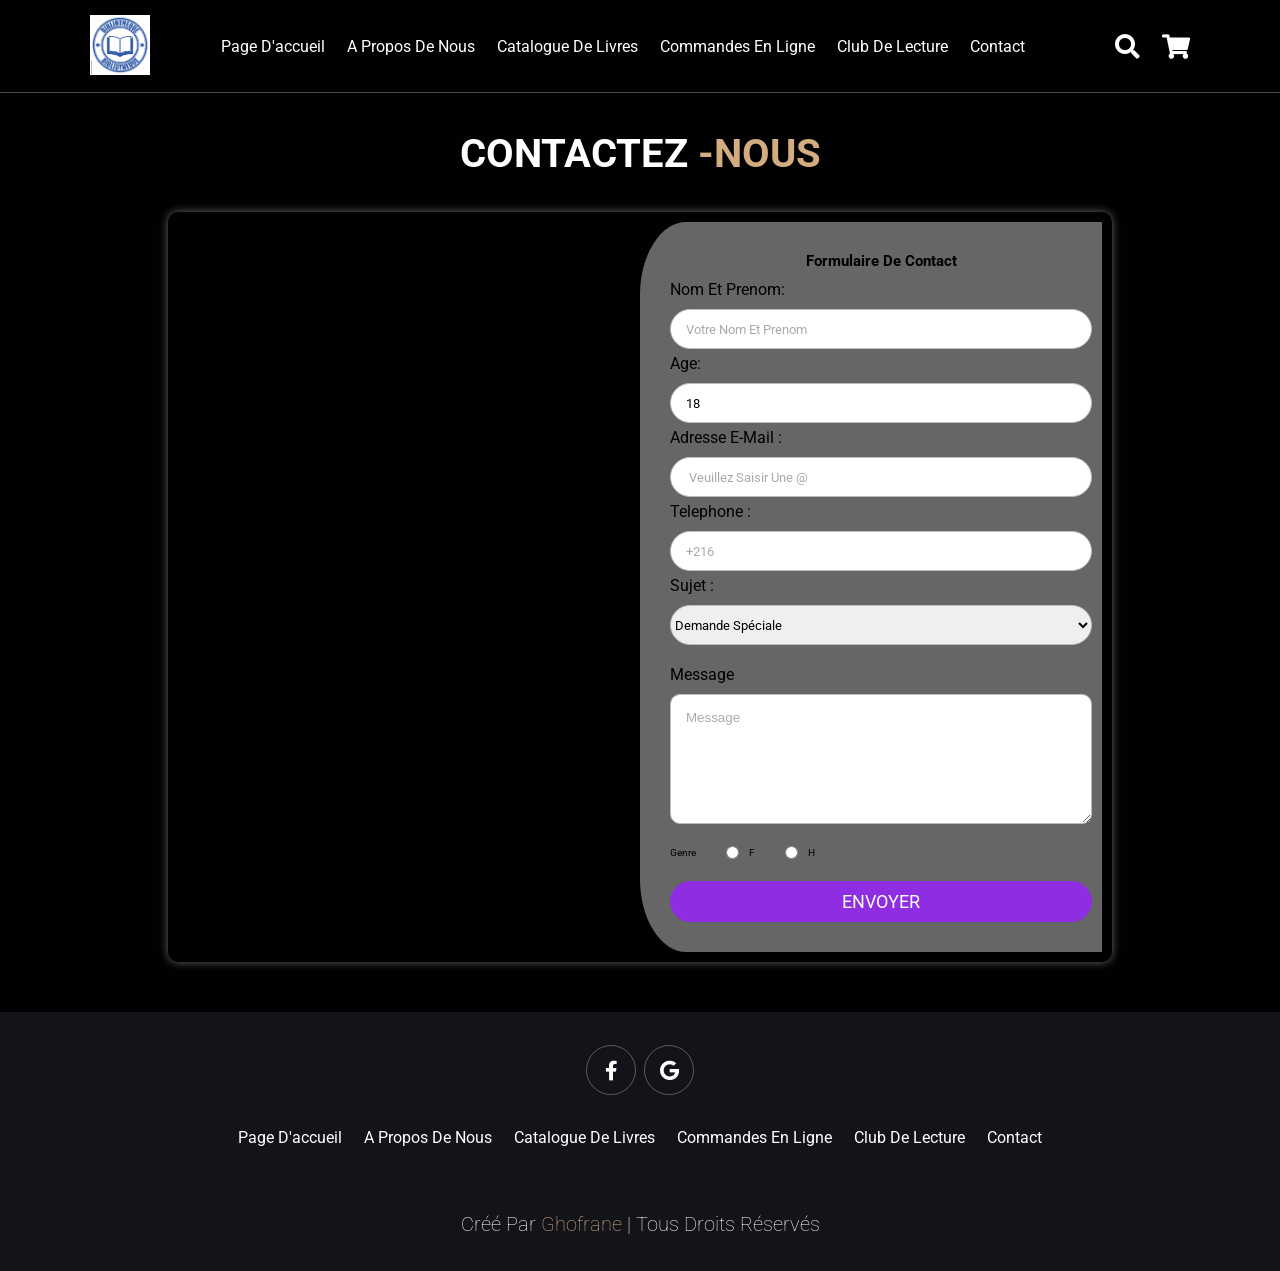
<file: projet librairie ghofrane/html/contact.html>
<!DOCTYPE html>
<html lang="en">

<head>
    <meta charset="UTF-8">
    <meta name="viewport" content="width=device-width, initial-scale=1.0">
    <title>contact</title>
    <!-- css  general -->
    <link rel="stylesheet" href="../css/index.css">


    <link rel="stylesheet" href="../css/contact.css">

    <!-- icon -->
    <link rel="stylesheet" href="https://cdnjs.cloudflare.com/ajax/libs/font-awesome/5.15.4/css/all.min.css">


</head>

<body>
    <script>
     // Fonction pour valider le formulaire principal
    function verif1() {
        // Récupération de la valeur du champ "nom et prénom" et conversion en majuscules
        var nompren = document.getElementById("nompren").value.toUpperCase();
        // Récupération de la valeur du champ "sujet"
        var sujet = document.getElementById("sujet").value;
        // Vérification des boutons radio pour le genre
        var genreF = document.getElementById("genreF").checked;// Vérifie si le genre "F" est sélectionné
        var genreH = document.getElementById("genreH").checked;// Vérifie si le genre "H" est sélectionné
        // Initialisation d'une variable de contrôle pour suivre l'état de validation
        var test = true;
        // Validation du champ "nom et prénom"
    // Le nom doit comporter entre 3 et 7 caractères et contenir uniquement des lettres majuscules
        if (nompren.length < 3 || nompren.length >7 || !/^[A-Z]+$/.test(nompren)) {
            alert('Le nom doit comporter uniquement des lettres et avoir une longueur entre 3 et 20.');
            test = false;// Si la validation échoue, le test est mis à "false"
        }
        // Validation du champ "genre"
    // Au moins un des boutons radio doit être sélectionné
        if (!genreF && !genreH) {
            alert('La sélection du genre est obligatoire.');
            test = false;// Échec de validation
        }
        // Validation du champ "sujet"
    // Un sujet doit être sélectionné dans la liste déroulante
        if (!sujet) {
            alert('La sélection du sujet est obligatoire.');
            test = false;// Échec de validation
        }
        // Retourne le résultat global de la validation
    // Si "test" est vrai, le formulaire peut être soumis
        return test;
    }
    // Fonction pour valider l'adresse e-mail
    function testEmail() {
        // Récupération de la valeur du champ "email"
        var email = document.getElementById("email").value;
        // Validation de l'email
    // L'adresse ne doit pas dépasser 50 caractères
    // Elle doit contenir "@" et "."
    // Le dernier "." doit apparaître après le "@"
        if (email.length > 50 || email.indexOf('@') === -1 || email.indexOf('.') === -1 || email.lastIndexOf('.') < email.indexOf('@')) {
            alert("Veuillez vérifier votre adresse email.");// Message d'erreur si la validation échoue
            return false;// Empêche l'envoi du formulaire
        }
        return true; // Retourne vrai si l'email est valide
    }
    // Fonction pour valider le numéro de téléphone
    function testTelephone() {
      // Récupération de la valeur du champ "téléphone"  
        var telephone = document.getElementById("telephone").value;
        // Validation du téléphone
    // Le numéro doit contenir exactement 8 chiffres et être composé uniquement de chiffres
        if (telephone.length === 8 && !isNaN(telephone)) {
            return true;// Retourne vrai si le numéro est valide
        } else {
            alert("Le numéro doit contenir exactement 8 chiffres.");// Message d'erreur si la validation échoue
            return false;// Empêche l'envoi du formulaire
        }
    }
</script>
  
    <!-- header section starts  -->

    <header class="header">

        <a href="#" class="logo">
            <img src="../images/logo.jpg" alt="">
        </a>

        <nav class="navbar">
            <a href="index.html">Page d'accueil</a>
            <a href="index.html">a propos de nous</a>
            <a href="index.html">catalogue de livres</a>
            <a href="commande.html">commandes en ligne</a>
            <a href="club.html">club de lecture</a>
            <a href="contact.html">contact</a>
        </nav>

        <div class="icons">
            <div class="fas fa-search" id="search-btn"></div>
            <div class="fas fa-shopping-cart" id="cart-btn"></div>
            <div class="fas fa-bars" id="menu-btn"></div>
        </div>

    </header>

    <!-- header section ends  -->

    <!--contact us section start-->


    <article id="contact">
        <h1 class="heading">CONTACTEZ<span> -NOUS </span> </h1>

        <div class="contact-in">
            <div class="contact-map">
                <iframe
                    src="https://www.google.com/maps/embed?pb=!1m14!1m8!1m3!1d13119.756631320755!2d11.2045577!3d34.7067145!3m2!1i1024!2i768!4f13.1!3m3!1m2!1s0x1301ad2860bbd40b%3A0x79b798e1f0dab7bc!2sBiblioth%C3%A8que%20publique%20Kerkennah!5e0!3m2!1sen!2stn!4v1713826777577!5m2!1sen!2stn"
                    width="600" height="450" style="border:0;" allowfullscreen="" loading="lazy"
                    referrerpolicy="no-referrer-when-downgrade">

                </iframe>
            </div>
            <div class="contact-form">
                <h1>Formulaire de contact</h1>
                <form>
                    <label for="nom">Nom et Prenom:</label>
                    <input type="text" placeholder="Votre nom et Prenom" size="30" class="contact-form-txt" />
                    <label for="ageRange"> age:</label>
                    <input type="number" id="age" name="ageRange" value="18" min="18" class="contact-form-txt">
                    <label for="adresse email "> adresse e-mail : </label>
                    <input type="email" id="email" name="email" placeholder=" Veuillez saisir une @"
                        class="contact-form-txt">
                    <label for="telphone">Telephone :</label>
                    <input type="number" id="age" name="age" placeholder="+216" class="contact-form-txt">
                    <label for="sujet">Sujet :</label>
                    <select id="sujet" name="sujet" required class="contact-form-label ">
                        <option value="demande">Demande spéciale</option>
                        <option value="critique">Critique</option>
                        <option value="question">Question</option>
                    </select>
                    <label for="message">Message</label>
                    <textarea placeholder="Message" class="contact-form-textarea"></textarea>

                    <div class="nav">
                    genre <br>
                    
                    <input type="radio" id="radio1" >F 
                    <input type="radio" id="radio1" >H

                </div>
                <br>
                <br>


                    <button class="contact-form-btn">Envoyer</button>

                </form>
            </div>
        </div>

    </article>


    <!-- conctact  section   end -->


    <!-- footer section starts  -->

    <section class="footer">

        <div class="share">
            <a href="#" class="fab fa-facebook-f"></a>
            <a href="#" class="fab fa-google"></a>
        </div>

        <div class="navbar">
            <a href="#">Page d'accueil</a>
            <a href="#about">a propos de nous</a>
            <a href="#books">catalogue de livres</a>
            <a href="#command">commandes en ligne</a>
            <a href="club.html">club de lecture</a>
            <a href="contact.html">contact</a>
        </div>

        <div class="credit">Créé par <span>Ghofrane</span> | Tous droits réservés</div>

    </section>

    <!-- footer section ends -->


</body>

</html>
</file>
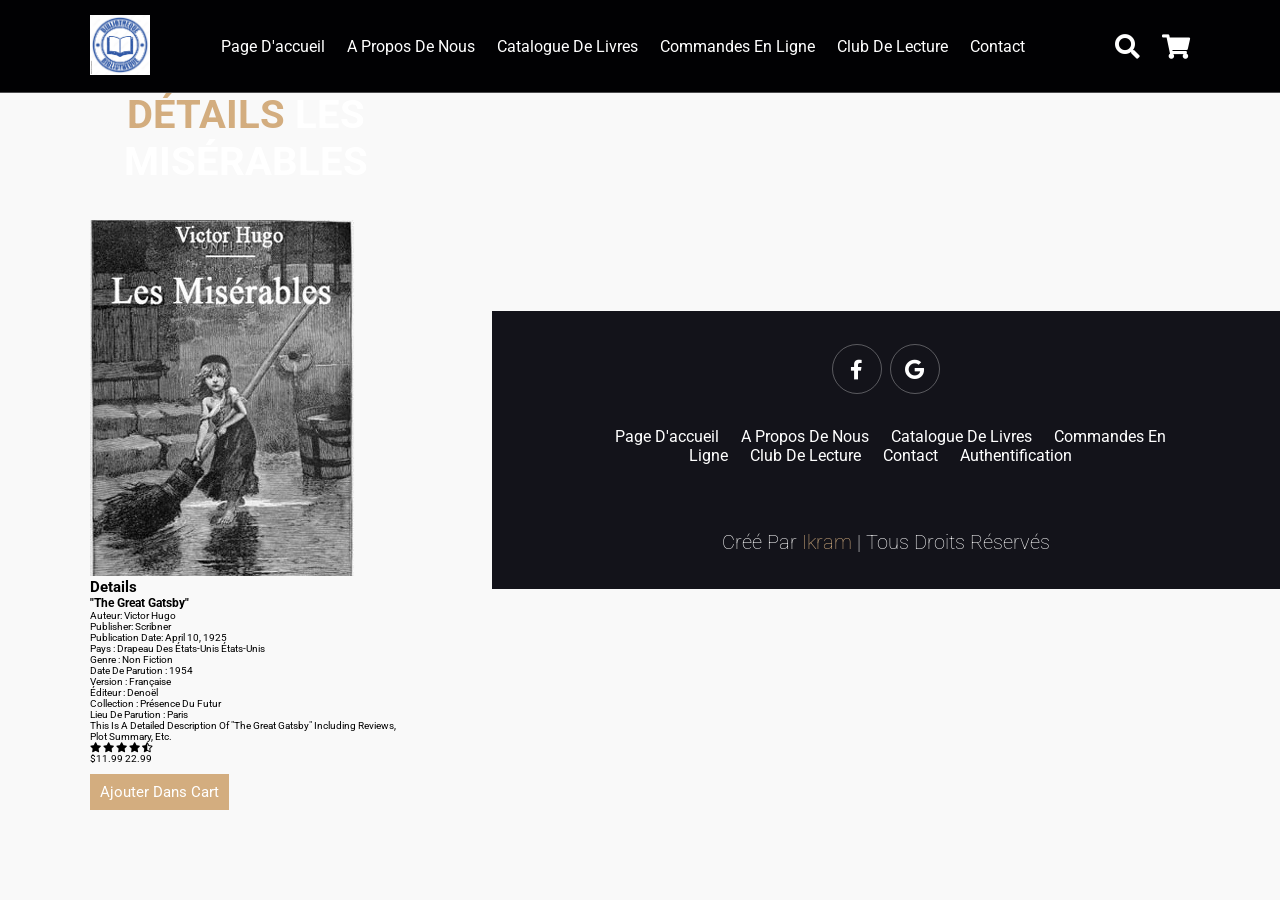
<file: projet librairie ghofrane/html/details.html>
<!DOCTYPE html>
<html lang="en">

<head>
    <meta charset="UTF-8">
    <meta name="viewport" content="width=device-width, initial-scale=1.0">
    <link rel="stylesheet" href="../css/index.css">
    <link rel="stylesheet" href="../css/details.css">
    <link rel="stylesheet" href="https://cdnjs.cloudflare.com/ajax/libs/font-awesome/5.15.4/css/all.min.css">


    <title>details</title>
</head>

<body>

    <!-- header section starts  -->

    <header class="header">

        <a href="#" class="logo">
            <img src="../images/logo.jpg" alt="">
        </a>

        <nav class="navbar">
            <a href="index.html">Page d'accueil</a>
            <a href="index.html">a propos de nous</a>
            <a href="index.html">catalogue de livres</a>
            <a href="commande.html">commandes en ligne</a>
            <a href="club.html">club de lecture</a>
            <a href="contact.html">contact</a>

        </nav>

        <div class="icons">
            <div class="fas fa-search" id="search-btn"></div>
            <div class="fas fa-shopping-cart" id="cart-btn"></div>
            <div class="fas fa-bars" id="menu-btn"></div>
        </div>



    </header>


        <!-- header section ends  -->


    <section class="details">
        <h1 class="heading"> <span>détails</span> Les Misérables </h1>

     
            <div class="information">
                <div class="picture"><img src="../images/book2.jpg" alt="book 1"></div>
                <div class="detail">
                    <h1>details</h1>
                    <div class="book">
                        <h3>"The Great Gatsby"</h3>
                        <p><span>Auteur:</span> Victor Hugo</p>
                        <p><span>Publisher: </span>Scribner</p>
                        <p><span>Publication Date:</span> April 10, 1925</p>
                        <p><span> Pays :</span> Drapeau des États-Unis États-Unis</p>
                        <p><span>Genre :</span> Non fiction</p>
                        <p><span>Date de parution :</span>	1954</p>
                        <p>  <span> Version : </span>française </p>
                        <p> <span> Éditeur :</span>	Denoël</p>
                        <p> <span>  Collection	: </span>Présence du futur</p>
                        <p> <span>  Lieu de parution : </span>Paris</p>
                        <p>This is a detailed description of "The Great Gatsby" including reviews, plot summary, etc.
                        </p>
                       <div class="em">
                        <div class="stars">
                            <i class="fas fa-star"></i>
                            <i class="fas fa-star"></i>
                            <i class="fas fa-star"></i>
                            <i class="fas fa-star"></i>
                            <i class="fas fa-star-half-alt"></i>
                        </div>
                        <div class="price">$11.99 <span>22.99</span></div>
                    
                       </div>
                       <button class="btn">ajouter dans cart</button>

                    </div>

                </div>

           
        </div>
    </section>

    <!-- footer section starts  -->

    <section class="footer">

        <div class="share">
            <a href="#" class="fab fa-facebook-f"></a>
            <a href="#" class="fab fa-google"></a>
        </div>

        <div class="navbar">
            <a href="#">Page d'accueil</a>
            <a href="#">a propos de nous</a>
            <a href="#">catalogue de livres</a>
            <a href="commande.html">commandes en ligne</a>
            <a href="club.html">club de lecture</a>
            <a href="contact.html">contact</a>
            <a href="authentification.html">authentification</a>
        </div>


        <div class="credit">Créé par <span>Ikram</span>  | Tous droits réservés</div>


    </section>

    <!-- footer section ends -->
</body>

</html>
</file>
<file: projet librairie ghofrane/css/index.css>
@import url('https://fonts.googleapis.com/css2?family=Roboto:wght@100;300;400;500;700&display=swap');


:root{
    --main-color:#d3ad7f;
    --black:#13131a;
    --bg:#010103;
    --border:.1rem solid rgba(255,255,255,.3);
}

*{
    font-family: 'Roboto', sans-serif;
    margin:0; padding:0;
    box-sizing: border-box;
    outline: none; 
    border:none;
    text-decoration: none;
    text-transform: capitalize;
    transition: .2s linear;
}

html{
    font-size: 62.5%;
    overflow-x: hidden;
    scroll-padding-top: 9rem;
    scroll-behavior: smooth;
}
/* 
 scrolll  
*/

html::-webkit-scrollbar{
    width: .8rem;
}

html::-webkit-scrollbar-track{
    background: transparent;
}

html::-webkit-scrollbar-thumb{
    background: #fff;
    border-radius: 5rem;
}

ul {
    list-style-type: none;
}
body{
    background: var(--bg);
}

section{
    padding:2rem 7%;
}

/* title  mt3 kol section */
.heading{
    text-align: center;
    color:#fff;
    text-transform: uppercase;
    padding-bottom: 3.5rem;
    font-size: 4rem;
}

.heading span{
    /* kfeh n3ayet li loun */
    color:var(--main-color);
    text-transform: uppercase;
}

.btn{
    margin-top: 1rem;
    display: inline-block;
    padding:0.9rem 1rem;
    font-size: 1.5rem;
    color:#fff;
    background: var(--main-color);
    cursor: pointer;    
}
.btn p{
    margin-top: 5px;
    font-size: 10px;
}
.btn span{
    color: red;
    font-size: 10px;
}
.btn:hover{
    letter-spacing: .2rem;
}


/*   menu section */


.header{
    background: var(--bg);
    display: flex;
    align-items: center;
    justify-content: space-between;
    padding:1.5rem 7%;
    border-bottom: var(--border);
    position: fixed;
    right: 0;
    left: 0;
    top: 0;
    z-index: 1;
}

.header .logo img{
    height: 6rem;
}

.header .navbar a{
    margin:0 1rem;
    font-size: 1.6rem;
    color:#fff;
}

.header .navbar a:hover{
    color:var(--main-color);
    border-bottom: .1rem solid var(--main-color);
    padding-bottom: .5rem;
}

.header .icons div{
    color:#fff;
    cursor: pointer;
    font-size: 2.5rem;
    margin-left: 2rem;
}

.header .icons div:hover{
    color:var(--main-color);
}

#menu-btn{
    display: none;
}

.header .search-form{
    position: absolute;
    top:115%; right: 7%;
    background: #fff;
    width: 50rem;
    height: 5rem;
    display: flex;
    align-items: center;
    transform: scaleY(0);
    transform-origin: top;
}

.header .search-form.active{
    transform: scaleY(1);
}

.header .search-form input{
    height: 100%;
    width: 100%;
    font-size: 1.6rem;
    color:var(--black);
    padding:1rem;
    text-transform: none;
}

.header .search-form label{
    cursor: pointer;
    font-size: 2.2rem;
    margin-right: 1.5rem;
    color:var(--black);
}

.header .search-form label:hover{
    color:var(--main-color);
}

.header .cart-items-container{
    position: absolute;
    top:100%; right: -100%;
    height: calc(100vh - 9.5rem);
    width: 35rem;
    background: #fff;
    padding:0 1.5rem;
}

.header .cart-items-container.active{
    right: 0;
}

.header .cart-items-container .cart-item{
    position: relative;
    margin:2rem 0;
    display: flex;
    align-items: center;
    gap:1.5rem;
}

.header .cart-items-container .cart-item .fa-times{
    position: absolute;
    top:1rem; right: 1rem;
    font-size: 2rem;
    cursor: pointer;
    color: var(--black);
}

.header .cart-items-container .cart-item .fa-times:hover{
    color:var(--main-color);
}

.header .cart-items-container .cart-item img{
    height: 7rem;
}

.header .cart-items-container .cart-item .content h3{
    font-size: 2rem;
    color:var(--black);
    padding-bottom: .5rem;
}

.header .cart-items-container .cart-item .content .price{
    font-size: 1.5rem;
    color:var(--main-color);
}

.header .cart-items-container .btn{
    width: 100%;
    text-align: center;
}


#menu-btn{
    display: none;
}


/*  fin menu section */


/* home  section  */

.home{
    min-height: 100vh;
    display: flex;
    align-items: center;
    background:url(../images/lib.jpg) no-repeat;
    background-size: cover;
    background-position: center;
}

.home .content{
    max-width: 60rem;
    display: flex;
    align-items: center;
    justify-content: center;
}

.home .content h3{
    font-size: 6rem;
    text-transform: uppercase;
    color:white;
    /* fi wsat section */
    position: absolute;
    top: 50%;
    left: 50%;
    transform: translate(-50%,-50%);
}

.home .content p{
    font-size: 2rem;
    font-weight: lighter;
    line-height: 1.8;
    padding:1rem 0;
    color:black;
}


/* aboout  uss*/

.about .row{
    display: flex;
    align-items: center;
    background:var(--black);
    flex-wrap: wrap;
}

.about .row .image{
    flex:1 1 45rem;
   
}

.about .row .image img{
    width: 100%;
}
.about .row .content{
    flex:1 1 45rem;
    padding:2rem;
}

.about .row .content h3{
    font-size: 3rem;
    color:#fff;
}

.about .row .content p{
    font-size: 1.6rem;
    color:#fff;
    padding:1rem 0;
    line-height: 1.8;
    
}


/* agends*/

.review .box-container{
    display: grid;
    grid-template-columns: repeat(auto-fit, minmax(30rem, 1fr));
    gap:1.5rem;
}

.review .box-container .box{
    border:var(--border);
    text-align: center;
    padding:3rem 2rem;
}

.review .box-container .box p{
    font-size: 1.5rem;
    line-height: 1.9;
    color:#ccc;
    padding:2rem 0;
}

.review .box-container .box .user{
    height: 7rem;
    width: 7rem;
    border-radius: 50%;
    
}

.review .box-container .box h3 {
    padding:1rem 0;
    font-size: 2rem;
    color:#fff;
}
.review .box-container .box h4{
  padding: 1rem 0;
  font-size: 15px;
  color: var(--main-color);
}


/*main mt3 notre  livres   */


.menu .box-container{
    display: grid;
    grid-template-columns: repeat(auto-fit, minmax(30rem, 1fr));
    gap:1.5rem;
}

.menu .box-container .box{
    padding:5rem;
    text-align: center;
    border:var(--border);   
    position: relative; 
}


.menu .box-container .box img{
    height: 20rem;
    position: relative;
}




/* mulleire  seller */
.topp{
    position: relative;
}
 .box .top{
    position: absolute;
    right: 0;
    top: 0;
    color: white;
    background-color: red;
    font-size: 20px;

}

/*kfeh nthot  hja fi 9lb section  */



/*fin  */



.menu .box-container .box h3{
    color: #fff;
    font-size: 2rem;
    padding:1rem 0;
}

.menu .box-container .box .price{
    color: #fff;
    font-size: 2.5rem;
    padding:.5rem 0;
}

.menu .box-container .box .price span{
    font-size: 1.5rem;
    text-decoration: line-through;
    font-weight: lighter;
}

.menu .box-container .box:hover{
    background:#fff;
}

.menu .box-container .box:hover > *{
    color:var(--black);
}




/*  books  section  */
.products .box-container{
    display: grid;
    grid-template-columns: repeat(auto-fit, minmax(30rem, 1fr));
    gap:1.5rem;
}

.products .box-container .box{
    text-align: center;
    border:var(--border);
    padding: 2rem;
}

.products .box-container .box .icons a{
    height: 5rem;
    width: 5rem;
    line-height: 5rem;
    font-size: 2rem;
    border:var(--border);
    color:#fff;
    margin:.3rem;
}

.products .box-container .box .icons a:hover{
    background:var(--main-color);
}

.products .box-container .box .image{
    padding: 2.5rem 0;
}

.products .box-container .box .image img{
    height: 25rem;
}

.products .box-container .box .content h3{
    color:#fff;
    font-size: 2.5rem;
    margin-bottom: 5px;
}

.products .box-container .box .content h4{
    color:var(--main-color);
    font-size: 1.5rem;
}
.products .box-container .box .content p{
    margin:  10px;
    color: #fff;
    font-size: 14px;
}

.products .box-container .box .content .stars{
    padding: 1.5rem;
}

.products .box-container .box .content .stars i{
    font-size: 1.7rem;
    color: var(--main-color);
}

.products .box-container .box .content .price{
    color:#fff;
    font-size: 2.5rem;
}

.products .box-container .box .content .price span{
    text-decoration: line-through;
    font-weight: lighter;
    font-size: 1.5rem;
}


/*  end  books  section  */


/* footer */
.footer{
    background:var(--black);
    text-align: center;
}

.footer .share{
    padding:1rem 0;
}
.footer .share a{
    height: 5rem;
    width: 5rem;
    line-height: 5rem;
    font-size: 2rem;
    color:#fff;
    border:var(--border);
    margin:.3rem;
    border-radius: 50%;
}
.footer .share a:hover{
    background-color: var(--main-color);
}
/*
.footer .links{
    display: flex;
    /*  
    justify-content: center;
    align-items: center;
    flex-wrap: wrap;
    padding:2rem 0;
    gap:1rem;
    margin-top: 20px;
    margin-bottom: 20px;
}*/
.footer .navbar { 
    margin-top: 20px;
    margin-bottom: 50px;

}
.footer .navbar a{
    margin:0 1rem;
    font-size: 1.6rem;
    color:#fff;
}

.footer .navbar a:hover{
    color:var(--main-color);
    border-bottom: .1rem solid var(--main-color);
    padding-bottom: .5rem;
}

.footer .icons div{
    color:#fff;
    cursor: pointer;
    font-size: 2.5rem;
    margin-left: 2rem;
}

.footer .icons div:hover{
    color:var(--main-color);
}

/*.footer .links a{
    padding:.7rem 2rem;
    color:#fff;
    border:var(--border);
    font-size: 2rem;
}

.footer .links a:hover{
    background:var(--main-color);
}*/

.footer .credit{
    font-size: 2rem;
    color:#fff;
    font-weight: lighter;
    padding:1.5rem;
}

.footer .credit span{
    color:var(--main-color);
}


/* responsive */


/* media queries  */
@media (max-width:991px){

    html{
        font-size: 55%;
    }

    .header{
        padding:1.5rem 2rem;
    }

    section{
        padding:2rem;
    }

}



@media (max-width:768px){

    #menu-btn{
        display: inline-block;
    }

    .header .navbar{
        position: absolute;
        top:100%; right: -100%;
        background: #fff;
        width: 30rem;
        height: calc(100vh - 9.5rem);
    }

    .header .navbar.active{
        right:0;
    }

    .header .navbar a{
        color:var(--black);
        display: block;
        margin:1.5rem;
        padding:.5rem;
        font-size: 2rem;
    }

    .header .search-form{
        width: 90%;
        right: 2rem;
    }

    .home{
        background-position: left;
        justify-content: center;
        text-align: center;
    }

    .home .content h3{
        font-size: 4.5rem;
    }

    .home .content p{
        font-size: 1.5rem;
    }
    #command, #contact{
        padding: 10px;
    }
    .contact-in {
        flex-direction: column;
    }
    .contact-map{
        padding: 0px;
    }

}

@media (max-width:450px){

    html{
        font-size: 50%;
    }

}
</file>
<file: projet librairie ghofrane/css/club.css>
/* mettting*/



.blogs .box-container{
    display: grid;
    grid-template-columns: repeat(auto-fit, minmax(30rem, 1fr));
    gap:1.5rem;
}

.blogs .box-container .box{
    border:var(--border);    
}

.blogs .box-container .box .image{
    height: 25rem;
    overflow:hidden;
    width: 100%;
}
.blogs .box-container .box .image img{
    height: 100%;
    object-fit: cover;
    width: 100%;
}
.blogs .box-container .box:hover .image img{
    transform: scale(1.2);
}
.blogs .box-container .box .content{
    padding:2rem;
}

.blogs .box-container .box .content .title{
    font-size: 2.5rem;
    line-height: 1.5;
    color:#fff;
}

.blogs .box-container .box .content .title:hover{
    color:var(--main-color);
}

.blogs .box-container .box .content span{
    color:var(--main-color);
    display: block;
    padding-top: 1rem;
    font-size: 2rem;
}

.blogs .box-container .box .content p{
    font-size: 1.6rem;
    line-height: 1.8;
    color:#ccc;
    padding:1rem 0;
}
/*meeting  hahaha*/
</file>
<file: projet librairie ghofrane/css/contact.css>
/* contact et commende  page  zozuz */

article
{
    margin-top: 80px;
    padding: 50px;
	width: 100%;
	display: grid;
	align-items: center;
	font-family: 'Poppins', sans-serif;
}
h2{
    color: var(--main-color);
    display: flex;
    align-items: center;
    flex-direction: column-reverse;
    padding: 50px;
    font-size: 30px;
}

.contact-in
{
	width: 80%;
	height: auto;
	margin: auto;
	display: flex;
	flex-wrap: wrap;
	padding: 10px;
	border-radius: 10px;
	box-shadow: 0px 0px 10px 0px #666;
}

.contact-map {
    width: 100%;
    height: auto;
    flex: 50%;
    padding: 0 20px 0px 0px;
}

.contact-map1{
    width: 100%;
    height: auto;
    flex: 50%;
    padding: 50px;
}
.contact-map iframe
{
	width: 100%;
	height: 100%;
    margin-bottom: 50px;
    border-radius: 0% 10% 10% 0% / 10% 10% 10% 10% ;

}
.contact-map1 p {
    color : #fff;
    font-size: 2rem;
    padding-bottom: 40px;
}
.contact-map1 ul li{
    color:  var(--main-color);
    margin-bottom: 20px;
    font-size: 20px;
}
.contact-form
{
	width: 100%;
	height: auto;
	flex: 50%;
	padding: 30px;
	text-align: center;
    background-color: #666;
    border-radius: 10% 0% 10% 10% / 10% 10% 0% 10% ;
    padding-right: 10px;

}
.contact-form form label{
    text-align: left;
    display: flex;
    margin-bottom: 10px;
    font-size: 16px;
}
.contact-form h1
{
	margin-bottom: 10px;
}

.contact-form-txt
{
	width: 100%;
	height: 40px;
	color: #000;
	border: 1px solid #bcbcbc;
	border-radius: 50px;
	outline: none;
	margin-bottom: 5px;
	padding: 15px;
}
.contact-form-txt::placeholder
{
	color: #aaa;
}
.contact-form-textarea
{
	width: 100%;
	height: 130px;
	color: #000;
	border: 1px solid #bcbcbc;
	border-radius: 10px;
	outline: none;
	margin-bottom: 20px;
	padding: 15px;
	font-family: 'Poppins', sans-serif;
}
.contact-form-textarea::placeholder
{
	color: #aaa;
}
.contact-form-label{
    width: 100%;
	height: 40px;
	color: #000;
	border: 1px solid #bcbcbc;
	border-radius: 50px;
	outline: none;
	margin-bottom: 20px;
}

.contact-form-btn
{
	width: 100%;
	border:none;
	outline: none;
	border-radius: 50px;
	background: #8e2de2;
	color: #fff;
	text-transform: uppercase;
	padding: 10px 0;
	cursor: pointer;
	font-size: 18px;
}
.nav {
    display: flex;
    gap: 10px; 
    align-items: center;
}
#radio1{
	margin-left: 20px;
}
</file>
<file: projet librairie ghofrane/css/details.css>
/* Style de base */
body {
    font-family: Arial, sans-serif;
    background-color: #f9f9f9;
    margin: 0;
    padding: 0;
    display: flex;
    justify-content: center;
    align-items: center;
    height: 100vh;
}

/* Conteneur principal */
.registration-container {
    background-color: #fff;
    padding: 30px 40px;
    border-radius: 10px;
    box-shadow: 0 4px 10px rgba(0, 0, 0, 0.1);
    width: 400px;
    text-align: left;
}

/* Titre */
.registration-container h2 {
    color: #333;
    margin-bottom: 20px;
    text-align: center;
}

/* Champs de formulaire */
label {
    display: block;
    font-weight: bold;
    margin-bottom: 5px;
    color: #555;
}

input[type="text"],
input[type="email"],
input[type="password"],
input[type="submit"],
input[type="reset"] {
    width: 100%;
    padding: 10px;
    margin-bottom: 15px;
    border: 1px solid #ccc;
    border-radius: 5px;
    box-sizing: border-box;
    font-size: 14px;
}

/* Groupe radio */
.radio-group label {
    font-weight: normal;
    color: #555;
}

input[type="radio"] {
    margin-right: 5px;
}

/* Boutons */
input[type="submit"] {
    background-color: #28a745;
    color: white;
    border: none;
    cursor: pointer;
    font-size: 14px;
}

input[type="submit"]:hover {
    background-color: #218838;
}

input[type="reset"] {
    background-color: #dc3545;
    color: white;
    border: none;
    cursor: pointer;
    font-size: 14px;
}

input[type="reset"]:hover {
    background-color: #c82333;
}

/* Lien */
.registration-container p a {
    color: #007bff;
    text-decoration: none;
}

.registration-container p a:hover {
    text-decoration: underline;
}
</file>
